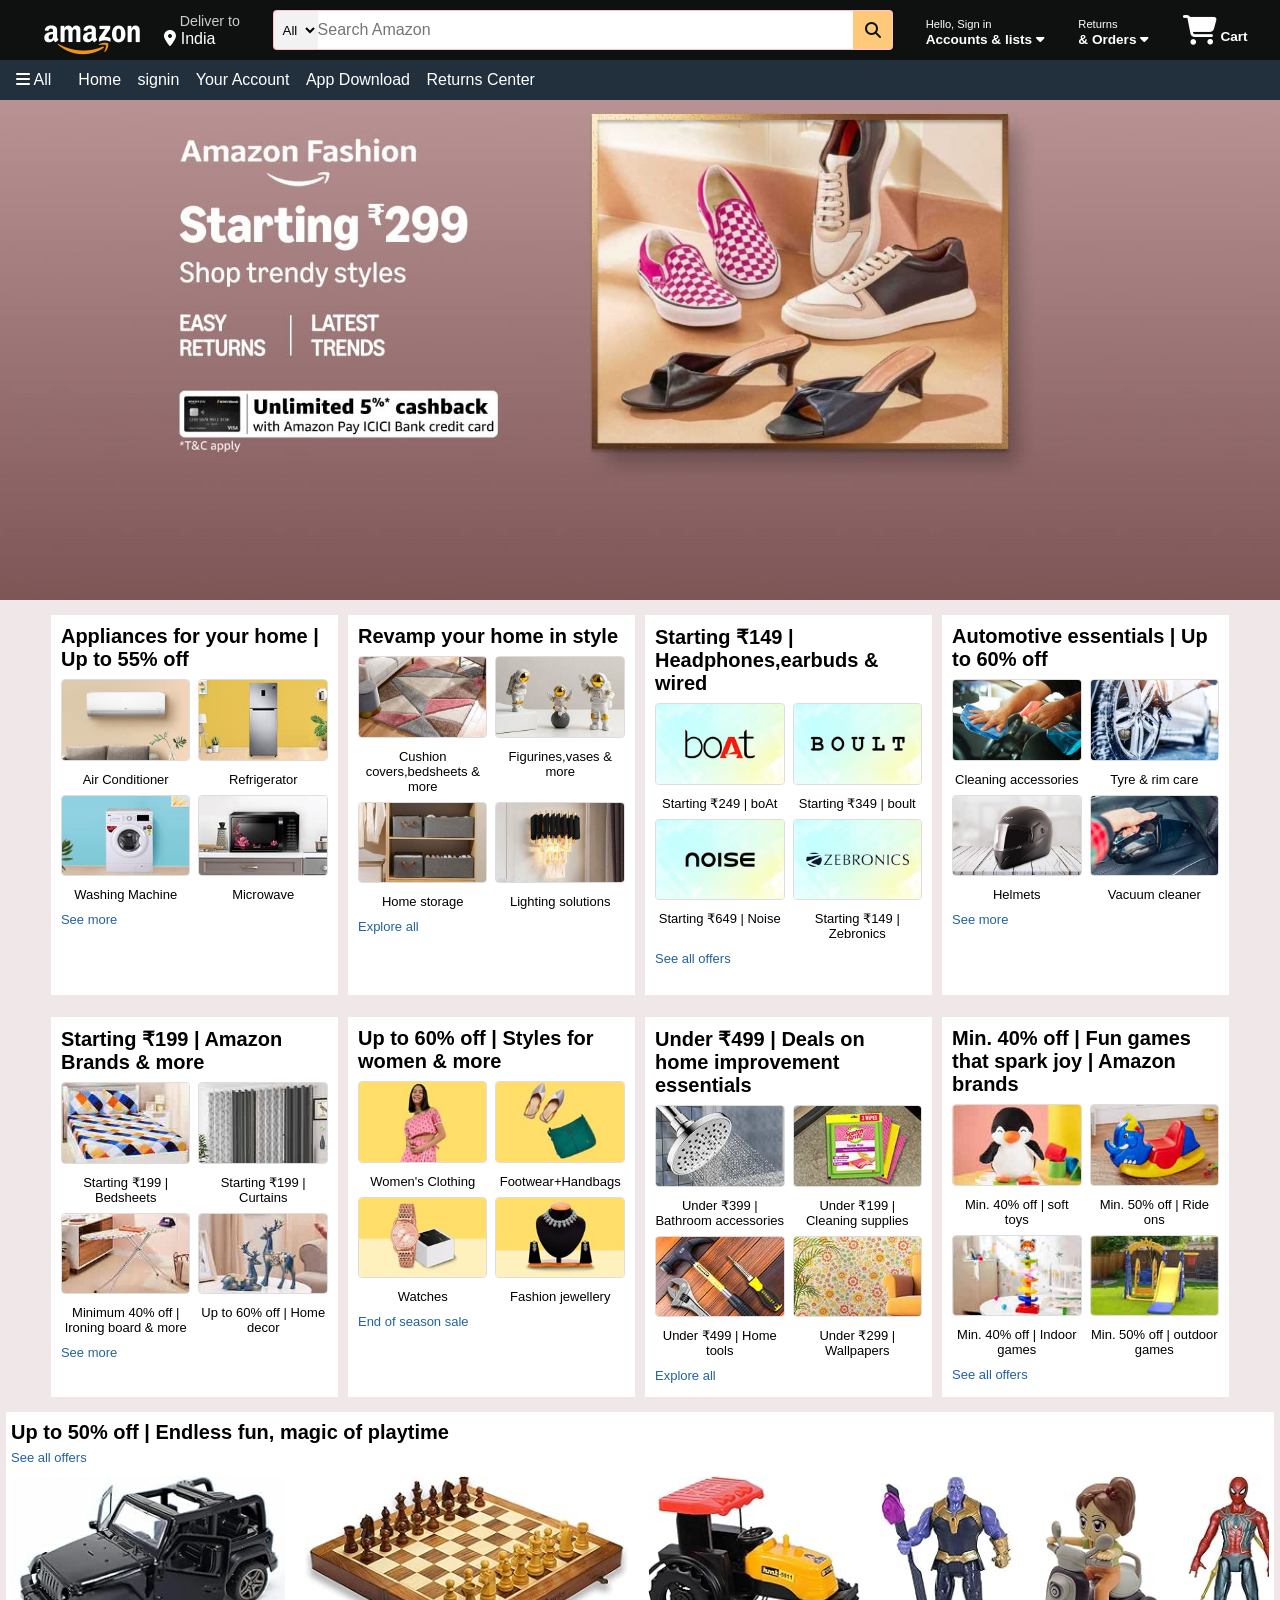
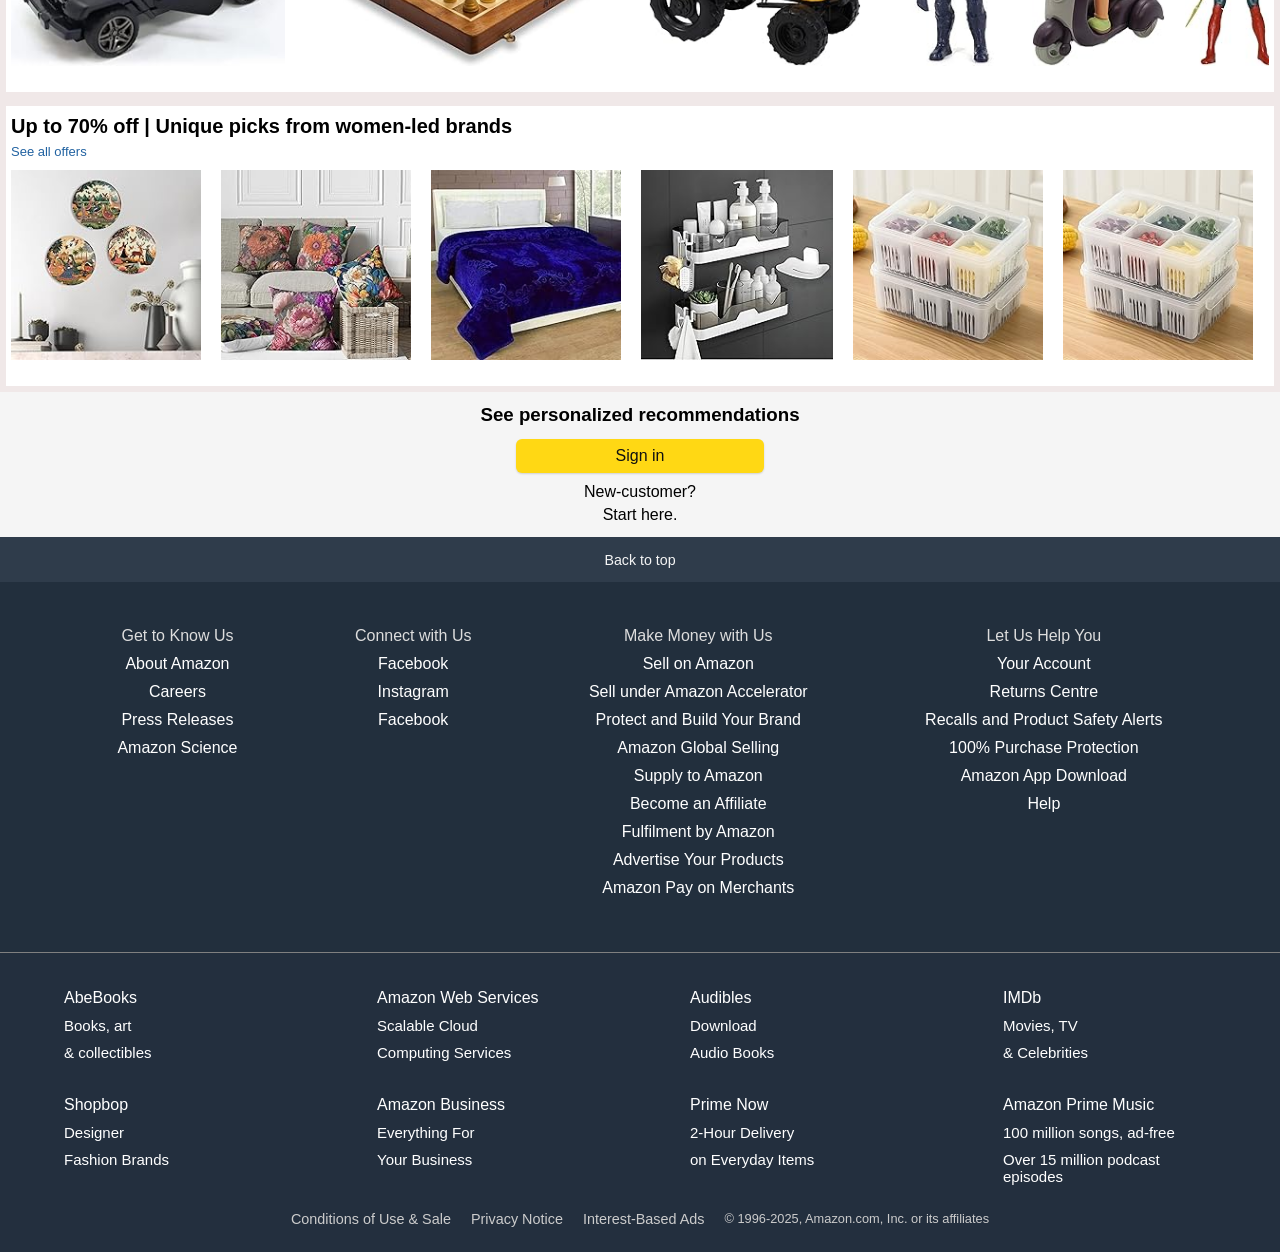
<file: index.html>
<!DOCTYPE html>
<html lang="en">
<head>
    <meta charset="UTF-8">
    <meta name="viewport" content="width=device-width, initial-scale=1.0">
    <title>Online Shopping site in India: Shop Online for Mobiles, Books, Watches, Shoes and More - Amazon.in</title>
    <link rel="icon" type="image/png" href="a logo.png">
    <link rel="stylesheet" href="https://cdnjs.cloudflare.com/ajax/libs/font-awesome/6.7.2/css/all.min.css" integrity="sha512-Evv84Mr4kqVGRNSgIGL/F/aIDqQb7xQ2vcrdIwxfjThSH8CSR7PBEakCr51Ck+w+/U6swU2Im1vVX0SVk9ABhg==" crossorigin="anonymous" referrerpolicy="no-referrer"/>
    <link rel="stylesheet" href="style.css">
</head>
<body>
    <header>
        <div class="navbar">
            <!--logo-bar starts here-->
            <div class="nav-logo border">
                <div class="logo"></div>

            </div>
           <!--logo-bar ends here-->

           <!--nav-address start here-->
            <div class="nav-address border" >
                <p class="add-first">Deliver to</p>
                <div class="add-icon">
                    <i class="fa-solid fa-location-dot"></i>
                    <p class="add-sec">India</p>
                </div>
            </div>
            <!--nav-address ends here-->

            <!--nav-search bar starts here-->
            <div class="nav-search border">
                <select class="search-select">
                    <option>All</option>
                </select>
                <input placeholder="Search Amazon " class="search-input">
                
                <div class="search-icon">
                <i class="fa-solid fa-magnifying-glass"></i>
            </div>
            </div>
            <!--nav-search bar ends here-->

            <!--nav-signin starts here-->
            <div class="nav-signin border">
             <p><span>Hello, Sign in</span></p>
                <p class="nav-second">Accounts & lists <i class="fa-solid fa-caret-down"></i></p>
                
            </div>
        
           <!--nav-signin ends here-->
              <!--nav-returns starts here-->
              
        <div class="nav-returns border">
            <p><span>Returns</span></p>
               <p class="nav-second">& Orders <i class="fa-solid fa-caret-down"></i> </p>
           </div>
       
          <!--nav-returns ends here-->
          <!--nav-cart starts here-->
          <div class="nav-cart border">
            <i class="fa-solid fa-cart-shopping"></i>
              Cart
           </div>
        </div>
<!--nav-cart ends here-->
<!------panel starts here-->
<div class="panel">
    <div class="panel-all ">
            <i class="fa-solid fa-bars"></i>
            All
    </div>
    <div class="panel-options">
   <a href="index.html">Home</a>
       <a href="New_customer.html">signin</a>
         <a href="youraccount.html">Your Account</a>
       <a href="Appdownload.html">App Download</a>
       <a href="returns.html">Returns Center</a>
     

        
    </div>
    <!------panel ends here-->
</div>
    </header>
    <!---Hero Section starts here-->
    <div class="hero-section"></div>
    <!---Hero Section ends here-->

    <!--shop section starts here-->
    <div class="shop-section">
        <div class="box">
          <h2>Appliances for your home | Up to 55% off</h2>
          <div class="grid-images">
            <div><img src="images/air conditioner.jpg"><p>Air Conditioner</p></div>
            <div><img src="images/refrigerators.jpg"><p>Refrigerator</p></div>
            <div><img src="images/washing machine.jpg"><p>Washing Machine</p></div>
            <div><img src="images/microwave.jpg"><p>Microwave</p></div>
          </div>
          <a href="#">See more</a>
        </div>
        <div class="box">
            <h2>Revamp your home in style </h2>
            <div class="grid-images">
              <div><img src="images/Cushion covers,bedsheets & more.jpg"><p>Cushion covers,bedsheets & more</p></div>
              <div><img src="images/Figurines,vases & more.jpg"><p>Figurines,vases & more</p></div>
              <div><img src="images/Home storage.jpg"><p>Home storage</p></div>
              <div><img src="images/Lighting solutions.jpg"><p>Lighting solutions</p></div>
            </div>
            <a href="#">Explore all</a>
          </div>
      
        <div class="box">
          <h2>Starting ₹149 | Headphones,earbuds & wired</h2>
          <div class="grid-images">
            <div><img src="images/boat.jpg"><p>Starting ₹249 | boAt</p></div>
            <div><img src="images/bboult.jpg"><p>Starting ₹349 | boult</p></div>
            <div><img src="images/noise.jpg"><p>Starting ₹649 | Noise</p></div>
            <div><img src="images/zebronics.jpg"><p>Starting ₹149 | Zebronics</p></div>
          </div>
          <a href="#">See all offers</a>
        </div>
      
        <div class="box">
          <h2>Automotive essentials | Up to 60% off</h2>
          <div class="grid-images">
            <div><img src="images/cleaning accessories.jpg"><p>Cleaning accessories</p></div>
            <div><img src="images/tyre & rim care.jpg"><p>Tyre & rim care</p></div>
            <div><img src="images/helmets.jpg"><p>Helmets</p></div>
            <div><img src="images/vaccum cleaner.jpg"><p>Vacuum cleaner</p></div>
          </div>
          <a href="#">See more</a>
        </div>
      </div>

      <div class="shop-section2">
        <div class="box">
          <h2>Starting ₹199 | Amazon Brands & more</h2>
          <div class="grid-images">
            <div><img src="images/Starting_199.jpg"><p>Starting ₹199 | Bedsheets</p></div>
            <div><img src="images/curtains.jpg"><p>Starting ₹199 | Curtains</p></div>
            <div><img src="images/ironing board & more.jpg"><p>Minimum 40% off | Ironing board & more</p></div>
            <div><img src="images/home decore.jpg"><p>Up to 60% off | Home decor</p></div>
          </div>
          <a href="#">See more</a>
        </div>
        <div class="box">
            <h2>Up to 60% off | Styles for women & more</h2>
            <div class="grid-images">
              <div><img src="images/womens clothing.jpg"><p>Women's Clothing</p></div>
              <div><img src="images/footware & handbags.jpg"><p>Footwear+Handbags</p></div>
              <div><img src="images/watches.jpg"><p>Watches</p></div>
              <div><img src="images/fashion jwellery.jpg"><p>Fashion jewellery</p></div>
            </div>
            <a href="#">End of season sale</a>
          </div>
      
        <div class="box">
          <h2>Under ₹499 | Deals on home improvement essentials</h2>
          <div class="grid-images">
            <div><img src="images/bathroom accessories.jpg"><p>Under ₹399 | Bathroom accessories</p></div>
            <div><img src="images/cleaning supplies.jpg"><p>Under ₹199 | Cleaning supplies</p></div>
            <div><img src="images/home tools.jpg"><p>Under ₹499 | Home tools</p></div>
            <div><img src="images/wallpapers.jpg"><p>Under ₹299 | Wallpapers</p></div>
          </div>
          <a href="#">Explore all</a>
        </div>
      
        <div class="box">
          <h2>Min. 40% off | Fun games that spark joy | Amazon brands</h2>
          <div class="grid-images">
            <div><img src="images/soft toys.jpg"><p>Min. 40% off | soft toys</p></div>
            <div><img src="images/ride ons.jpg"><p>Min. 50% off | Ride ons</p></div>
            <div><img src="images/indoor games.jpg"><p>Min. 40% off | Indoor games</p></div>
            <div><img src="images/outdoor games.jpg"><p>Min. 50% off | outdoor games</p></div>
          </div>
          <a href="#">See all offers</a>
        </div>
      </div>
 <!--shop section ends here-->
  <!--image-row starts here-->
      <div class="image-row">
      <div class="box3">
        <h2>Up to 50% off | Endless fun, magic of playtime</h2>
        <a href="#">See all offers</a>
        <div class="image-container">
          <div><img src="images/thar.jpg"></div>
          <div><img src="images/chess.jpg"></div>
          <div><img src="images/tractor.jpg"></div>
          <div><img src="images/thor.jpg"></div>
          <div><img src="images/girl.jpg"></div>
          <div><img src="images/spiderman.jpg"></div>
          <div><img src="images/car.jpg"></div>
          <div><img src="images/lacing card.jpg"></div>
          <div><img src="images/wagon.jpg"></div>
          <div><img src="images/jeep.jpg"></div>
          <div><img src="images/car2.jpg"></div>
        </div>
      </div>
    </div>

    <div class="image-row1">
      <div class="box3">
        <h2>Up to 70% off | Unique picks from women-led brands</h2>
        <a href="#">See all offers</a>
        <div class="image-container">
          <div><img src="images/img1.jpg"></div>
          <div><img src="images/img2.jpg"></div>
          <div><img src="images/img3.jpg"></div>
          <div><img src="images/img4.jpg"></div>
          <div><img src="images/img5.jpg"></div>
          <div><img src="images/img5.jpg"></div>
          <div><img src="images/img6.jpg"></div>
          <div><img src="images/img7.jpg"></div>
          <div><img src="images/img8.jpg"></div>
          <div><img src="images/img9.jpg"></div>
          <div><img src="images/img10.jpg"></div>
          <div><img src="images/img11.jpg"></div>
          <div><img src="images/img12.jpg"></div>
          <div><img src="images/img13.jpg"></div>
          <div><img src="images/img14.jpg"></div>
          <div><img src="images/img15.jpg"></div>
          <div><img src="images/img16.jpg"></div>
          <div><img src="images/img17.jpg"></div>
          <div><img src="images/img18.jpg"></div>
        </div>
      </div>
    </div>
      <!--image-row ends here-->

      <!---amazon-container starts here-->
      <div class="amazon-container">
        <h3 class="headline">See personalized recommendations</h3>
        <a class="signin">Sign in</a>
        <P class="new_customer"> New-customer?</P> 
         <div class="start_here">Start here.</div>
      </div>
      <!----amazon-container ends here-->
      <!----Panel before footer starts here-->
      <div class="panel1"> Back to top</div>
            <!----Panel before footer ends here-->

            <!-----Footer starts here-->
<div class="footer">
<ul>
  <p>Get to Know Us</p>
  <a>About Amazon</a>
  <a>Careers</a>
  <a>Press Releases</a>
  <a>Amazon Science</a>
</ul>

<ul>
  <p>Connect with Us</p>
  <a>Facebook</a>
    <a>Instagram</a>
   <a>Facebook</a>
</ul>

<ul>
  <p>Make Money with Us</p>
  <a>Sell on Amazon</a>
    <a>Sell under Amazon Accelerator</a>
   <a>Protect and Build Your Brand</a>
   <a>Amazon Global Selling</a>
   <a>Supply to Amazon</a>
   <a>Become an Affiliate</a>
   <a>Fulfilment by Amazon</a>
   <a>Advertise Your Products</a>
   <a>Amazon Pay on Merchants</a>
</ul>

<ul>
  <p>Let Us Help You</p>
  <a>Your Account</a>
    <a>Returns Centre</a>
   <a>Recalls and Product Safety Alerts</a>
   <a>100% Purchase Protection</a>
   <a>Amazon App Download</a>
   <a>Help</a>
</ul>
</div>

<div class="footer-panel2">
  <div class="panel-row">
    <ul>
      <p><a href="#">AbeBooks</a></p>
      <div class="sec">
       <a href="#"> Books, art</a>
         <a href="#">& collectibles</a>
       </div>
     </ul>
     <ul>
       <p><a href="#">Amazon Web Services</a></p>
       <div class="sec">
       <a href="#">Scalable Cloud</a>
       <a href="#">Computing Services</a>
     </div>
     </ul>
     <ul>
       <p><a href="#">Audibles</a></p>
       <div class="sec">
       <a href="#">Download</a>
       <a href="#">  Audio Books</a>
     </div>
     </ul>
     <ul>
       <p><a href="#">IMDb</a></p>
       <div class="sec">
       <a href="#">Movies, TV</a>
       <a href="#">& Celebrities</a>
     </div>
     </ul>
   </div>

   <div class="panel-row">
    <ul>
      <p><a href="#">Shopbop</a></p>
      <div class="sec">
       <a href="#"> Designer</a>
         <a href="#">Fashion Brands</a>
       </div>
     </ul>
     <ul>
       <p><a href="#">Amazon Business</a></p>
       <div class="sec">
       <a href="#">Everything For</a>
       <a href="#">Your Business</a>
     </div>
     </ul>
     <ul>
       <p><a href="#">Prime Now</a></p>
       <div class="sec">
       <a href="#">2-Hour Delivery</a>
       <a href="#">  on Everyday Items</a>
     </div>
     </ul>
     <ul>
       <p><a href="#">Amazon Prime Music</a></p>
       <div class="sec">
       <a href="#">100 million songs, ad-free</a>
       <a href="#">Over 15 million podcast episodes</a>
     </div>
     </ul>
   </div>
   <div class="bottom-panel">
    <a href="#">Conditions of Use & Sale</a>
    <a href="#">Privacy Notice</a>
    <a href="#">Interest-Based Ads</a>
    <p class="copyright">© 1996-2025, Amazon.com, Inc. or its affiliates</p>
   </div>
  
  </div>


              <!-----Footer ends here-->


</body>
</html>
</file>
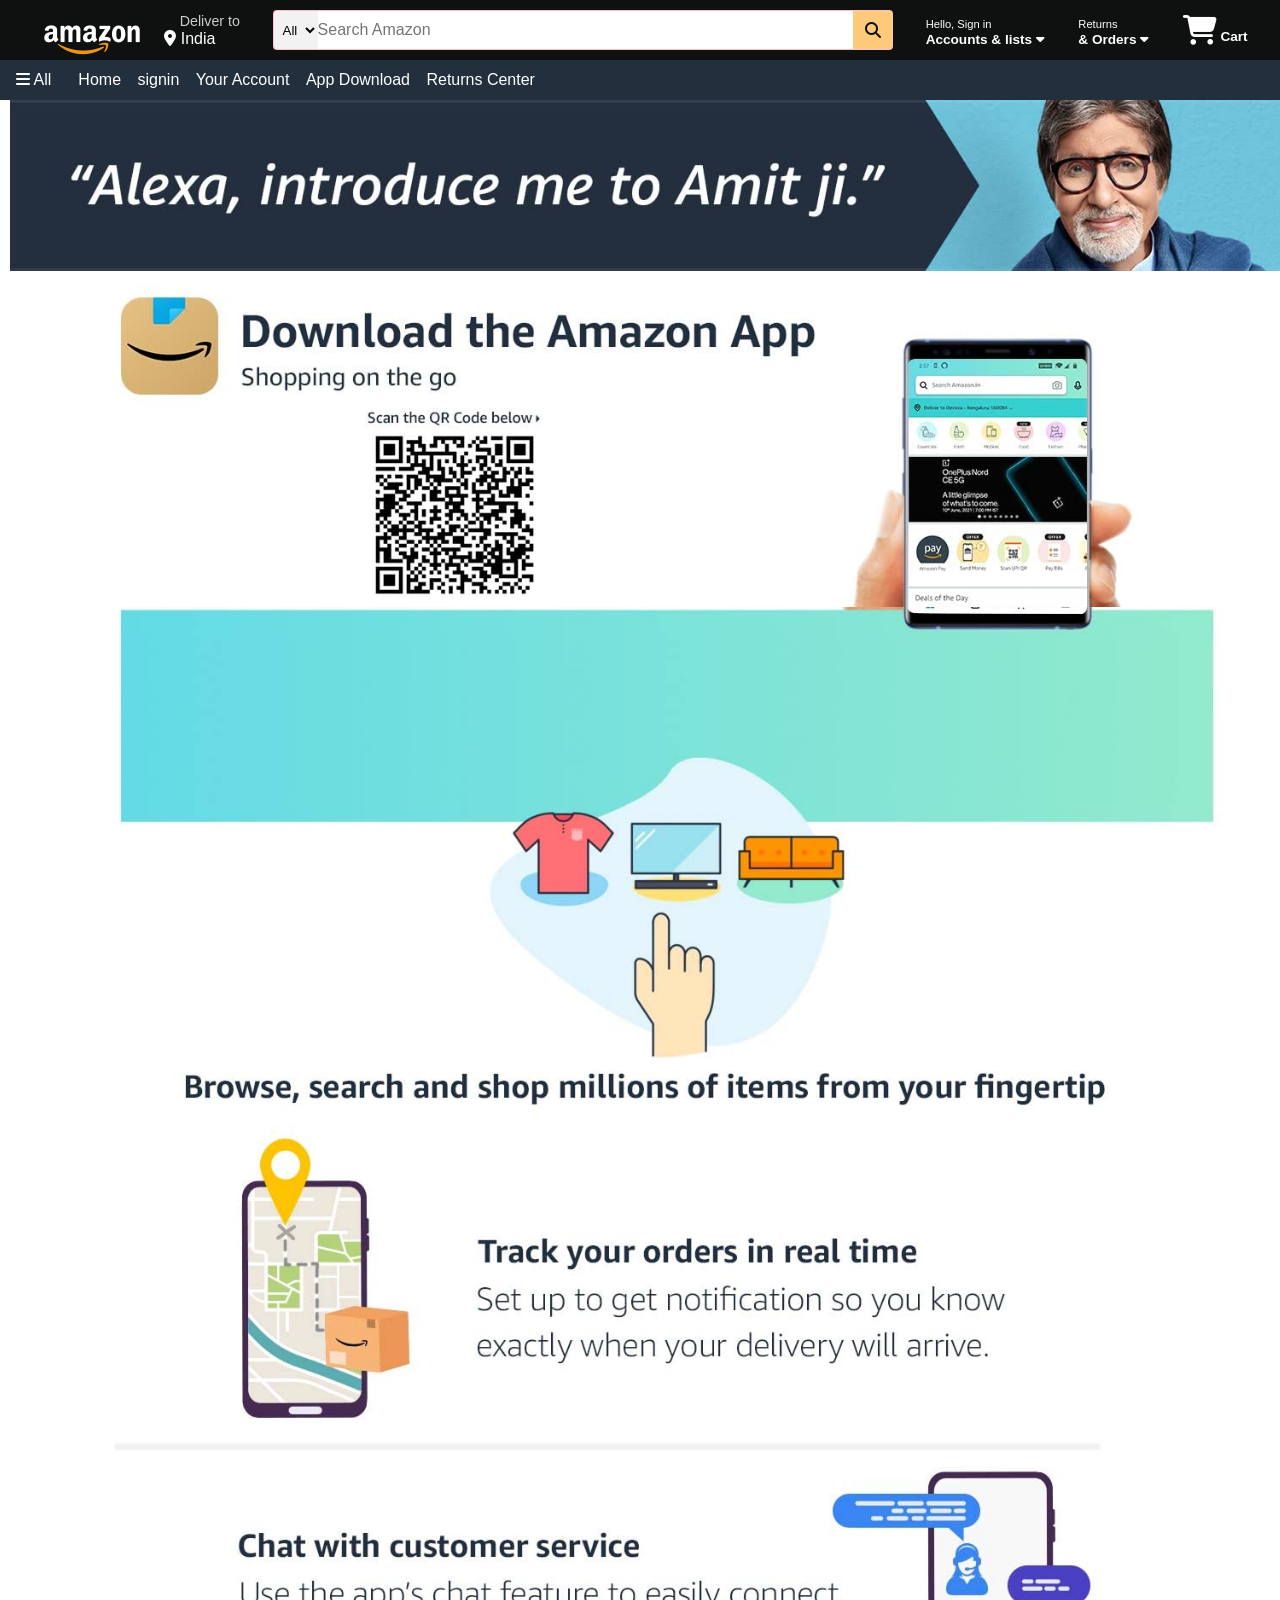
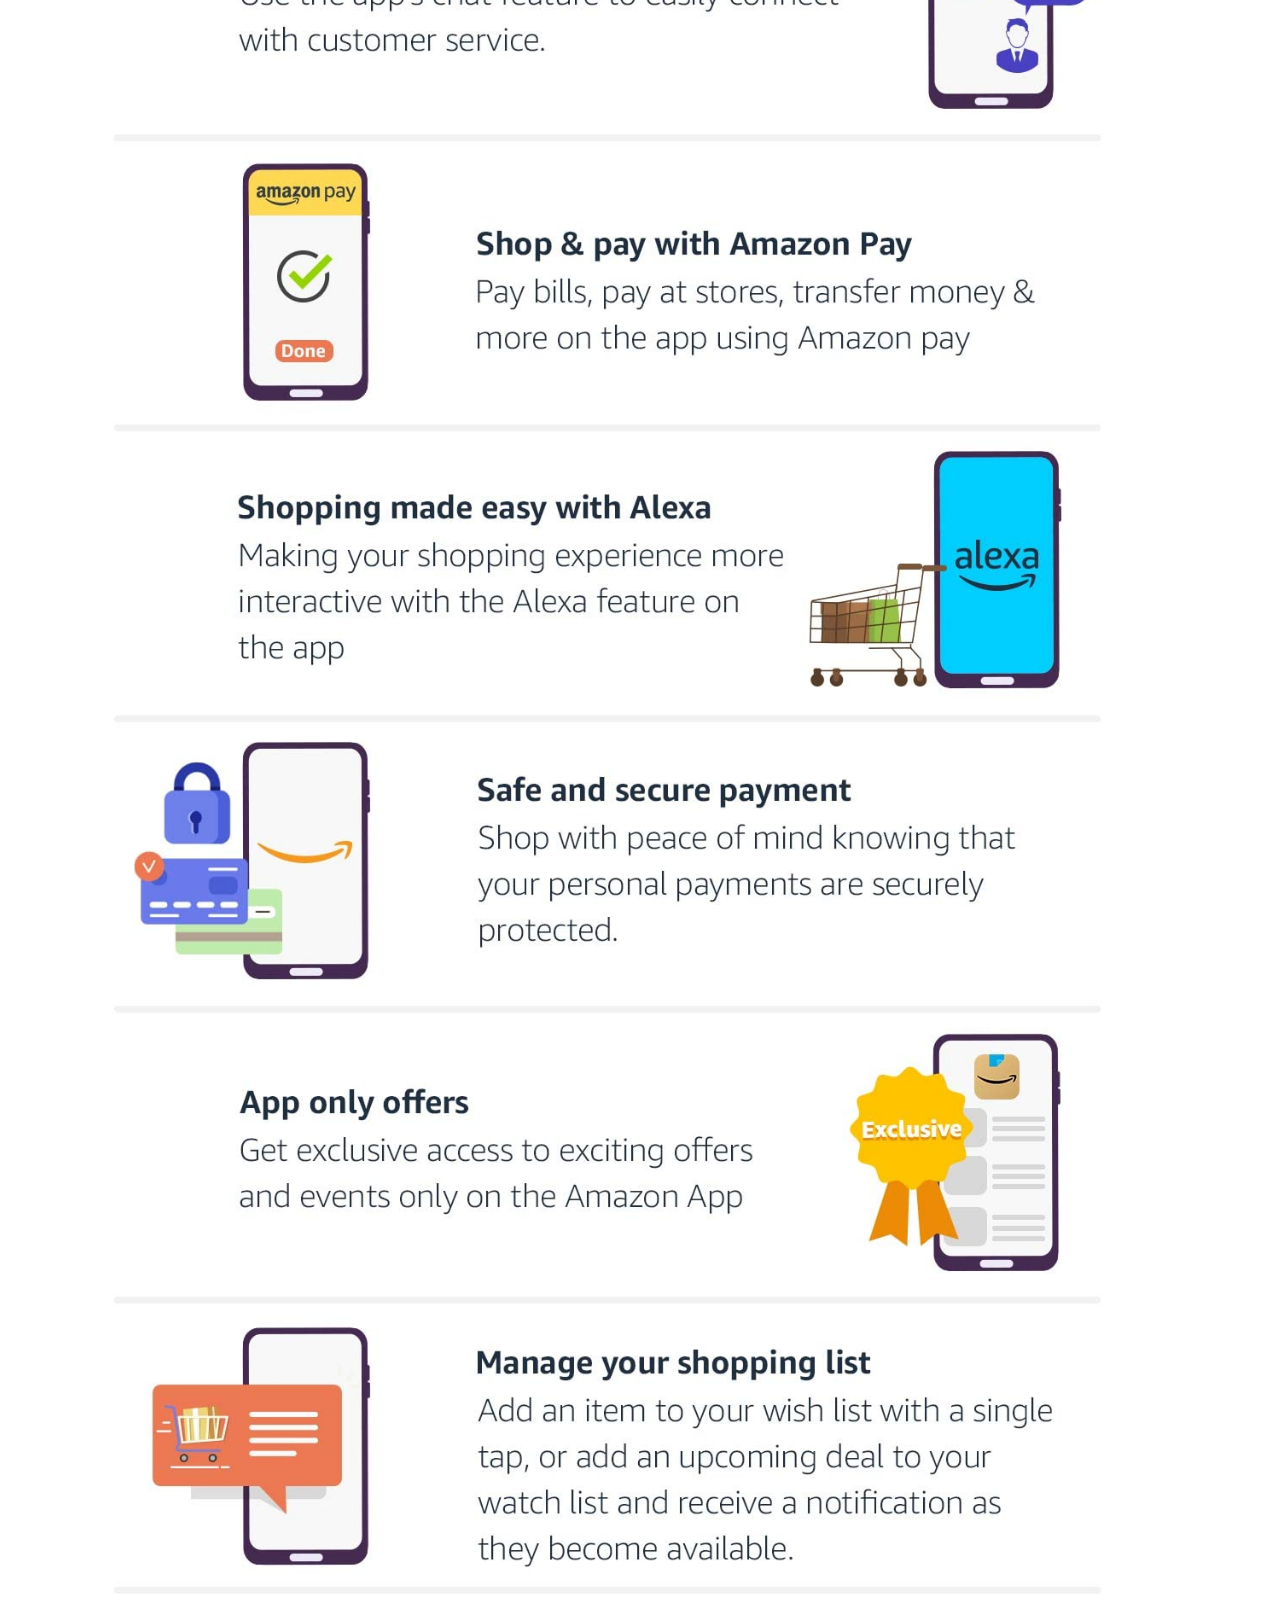
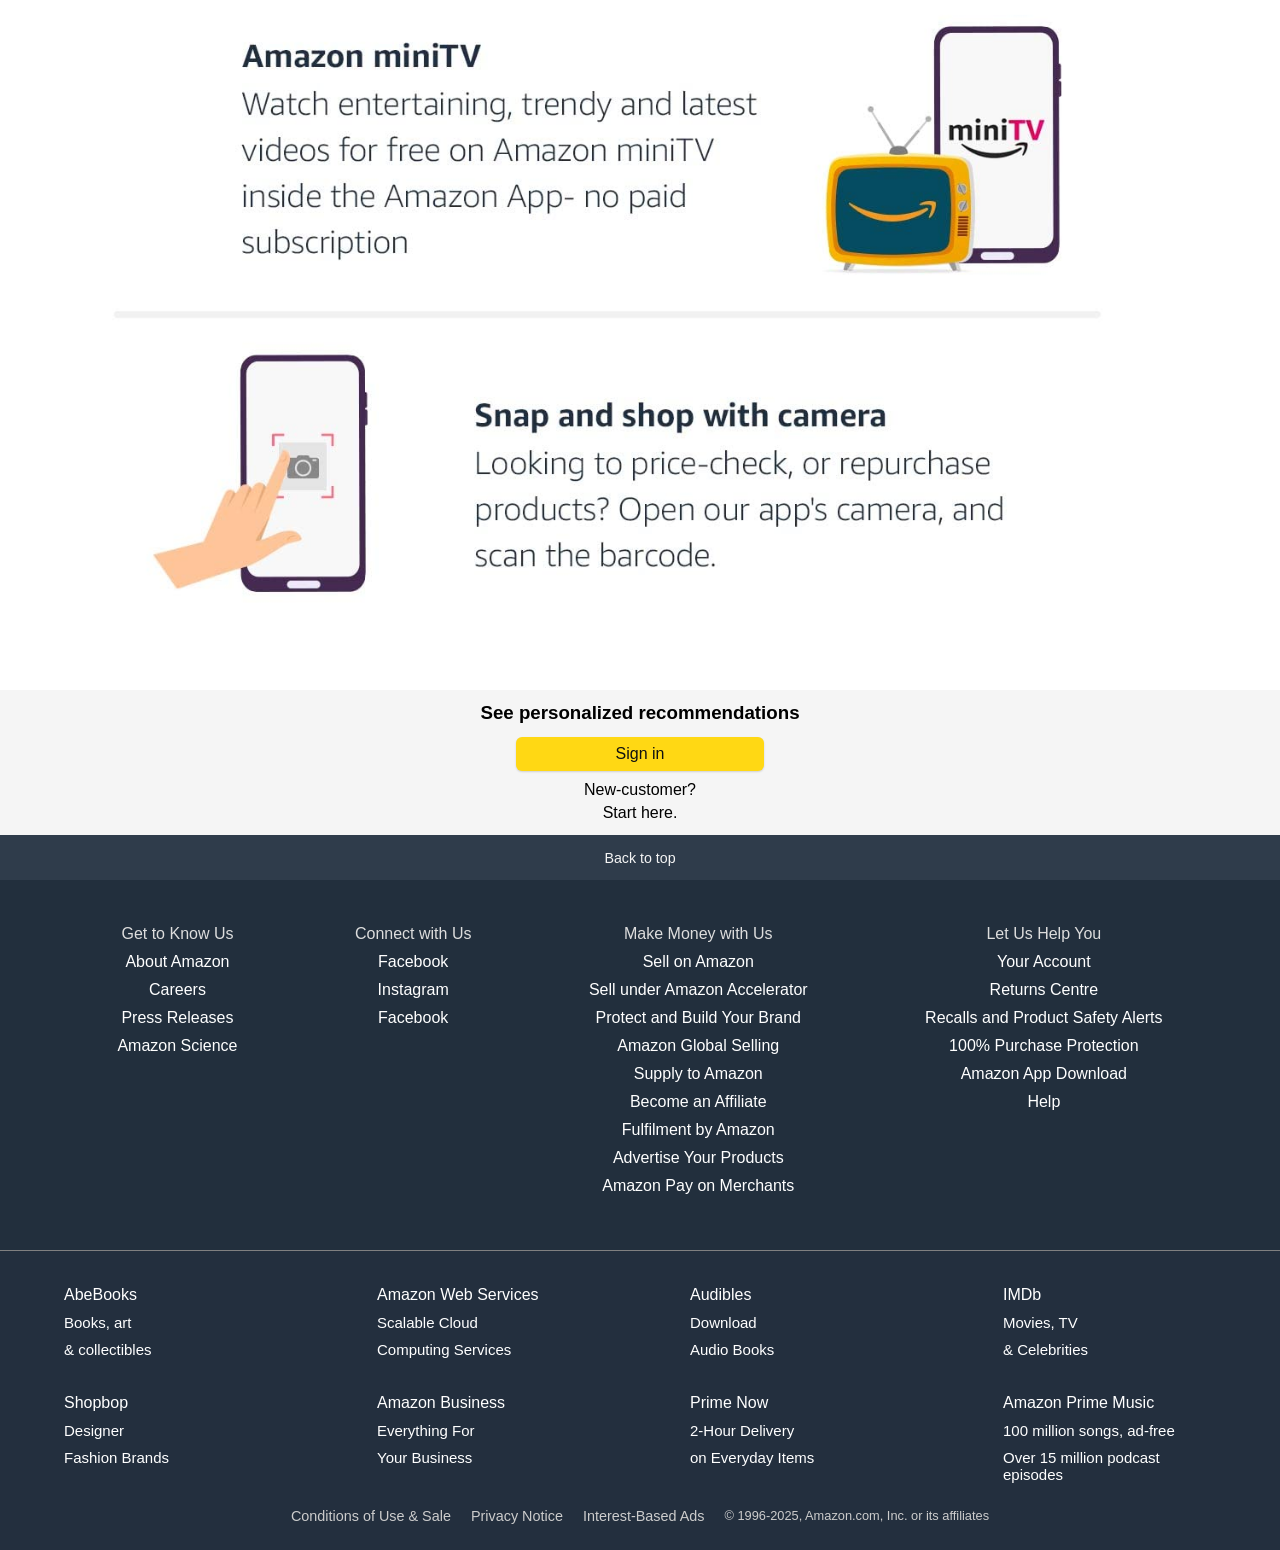
<file: Appdownload.html>
<!DOCTYPE html>
<html lang="en">
<head>
    <meta charset="UTF-8">
    <meta name="viewport" content="width=device-width, initial-scale=1.0">
    <title>Amazon App Download</title>
    <link rel="stylesheet" href="https://cdnjs.cloudflare.com/ajax/libs/font-awesome/6.7.2/css/all.min.css" integrity="sha512-Evv84Mr4kqVGRNSgIGL/F/aIDqQb7xQ2vcrdIwxfjThSH8CSR7PBEakCr51Ck+w+/U6swU2Im1vVX0SVk9ABhg==" crossorigin="anonymous" referrerpolicy="no-referrer"/>
    <link rel="stylesheet" href="style.css">

</head>
<body>
    <header>
        <div class="navbar">
            <!--logo-bar starts here-->
            <div class="nav-logo border">
                <div class="logo"></div>

            </div>
           <!--logo-bar ends here-->

           <!--nav-address start here-->
            <div class="nav-address border" >
                <p class="add-first">Deliver to</p>
                <div class="add-icon">
                    <i class="fa-solid fa-location-dot"></i>
                    <p class="add-sec">India</p>
                </div>
            </div>
            <!--nav-address ends here-->

            <!--nav-search bar starts here-->
            <div class="nav-search border">
                <select class="search-select">
                    <option>All</option>
                </select>
                <input placeholder="Search Amazon " class="search-input">
                
                <div class="search-icon">
                <i class="fa-solid fa-magnifying-glass"></i>
            </div>
            </div>
            <!--nav-search bar ends here-->

            <!--nav-signin starts here-->
            <div class="nav-signin border">
             <p><span>Hello, Sign in</span></p>
                <p class="nav-second">Accounts & lists <i class="fa-solid fa-caret-down"></i></p>
                
            </div>
        
           <!--nav-signin ends here-->
              <!--nav-returns starts here-->
        <div class="nav-returns border">
            <p><span>Returns</span></p>
               <p class="nav-second">& Orders <i class="fa-solid fa-caret-down"></i> </p>
           </div>
       
          <!--nav-returns ends here-->
          <!--nav-cart starts here-->
          <div class="nav-cart border">
            <i class="fa-solid fa-cart-shopping"></i>
              Cart
           </div>
        </div>
<!--nav-cart ends here-->
<!------panel starts here-->
<div class="panel">
    <div class="panel-all ">
            <i class="fa-solid fa-bars"></i>
            All
    </div>
    <div class="panel-options">
      <a href="index.html">Home</a>
      <a href="New_customer.html">signin</a>
      <a href="youraccount.html">Your Account</a>
      <a href="Appdownload.html">App Download</a>
      <a href="returns.html">Returns Center</a>
      

    </div>
    <!------panel ends here-->
</div>
    <div class="app-container">
    <div class="app-hero">
        <img src="images/amit ji.jpg" alt="img1">
         <img src="images/app_download.jpg" alt="">
        <img src="images/app2.jpg" alt="">
    </div> 
    </div>

    <div class="amazon-container">
        <h3 class="headline">See personalized recommendations</h3>
        <a class="signin">Sign in</a>
        <P class="new_customer"> New-customer?</P> 
         <div class="start_here">Start here.</a></div>
      </div>
      <!----amazon-container ends here-->
      <!----Panel before footer starts here-->
      <div class="panel1"> Back to top</div>
            <!----Panel before footer ends here-->

                <!-----Footer starts here-->
<div class="footer">
    <ul>
      <p>Get to Know Us</p>
      <a >About Amazon</a>
      <a>Careers</a>
      <a>Press Releases</a>
      <a>Amazon Science</a>
    </ul>
    
    <ul>
      <p>Connect with Us</p>
      <a>Facebook</a>
        <a>Instagram</a>
       <a>Facebook</a>
    </ul>
    
    <ul>
      <p>Make Money with Us</p>
      <a>Sell on Amazon</a>
        <a>Sell under Amazon Accelerator</a>
       <a>Protect and Build Your Brand</a>
       <a>Amazon Global Selling</a>
       <a>Supply to Amazon</a>
       <a>Become an Affiliate</a>
       <a>Fulfilment by Amazon</a>
       <a>Advertise Your Products</a>
       <a>Amazon Pay on Merchants</a>
    </ul>
    
    <ul>
      <p>Let Us Help You</p>
      <a>Your Account</a>
        <a>Returns Centre</a>
       <a>Recalls and Product Safety Alerts</a>
       <a>100% Purchase Protection</a>
       <a>Amazon App Download</a>
       <a>Help</a>
    </ul>
    </div>
    
    
    <div class="footer-panel2">
      <div class="panel-row">
        <ul>
          <p><a href="#">AbeBooks</a></p>
          <div class="sec">
           <a href="#"> Books, art</a>
             <a href="#">& collectibles</a>
           </div>
         </ul>
         <ul>
           <p><a href="#">Amazon Web Services</a></p>
           <div class="sec">
           <a href="#">Scalable Cloud</a>
           <a href="#">Computing Services</a>
         </div>
         </ul>
         <ul>
           <p><a href="#">Audibles</a></p>
           <div class="sec">
           <a href="#">Download</a>
           <a href="#">  Audio Books</a>
         </div>
         </ul>
         <ul>
           <p><a href="#">IMDb</a></p>
           <div class="sec">
           <a href="#">Movies, TV</a>
           <a href="#">& Celebrities</a>
         </div>
         </ul>
       </div>
    
       <div class="panel-row">
        <ul>
          <p><a href="#">Shopbop</a></p>
          <div class="sec">
           <a href="#"> Designer</a>
             <a href="#">Fashion Brands</a>
           </div>
         </ul>
         <ul>
           <p><a href="#">Amazon Business</a></p>
           <div class="sec">
           <a href="#">Everything For</a>
           <a href="#">Your Business</a>
         </div>
         </ul>
         <ul>
           <p><a href="#">Prime Now</a></p>
           <div class="sec">
           <a href="#">2-Hour Delivery</a>
           <a href="#">  on Everyday Items</a>
         </div>
         </ul>
         <ul>
           <p><a href="#">Amazon Prime Music</a></p>
           <div class="sec">
           <a href="#">100 million songs, ad-free</a>
           <a href="#">Over 15 million podcast episodes</a>
         </div>
         </ul>
       </div>
       <div class="bottom-panel">
        <a href="#">Conditions of Use & Sale</a>
        <a href="#">Privacy Notice</a>
        <a href="#">Interest-Based Ads</a>
        <p class="copyright">© 1996-2025, Amazon.com, Inc. or its affiliates</p>
       </div>
      
      </div>
</body>
</html>
</file>
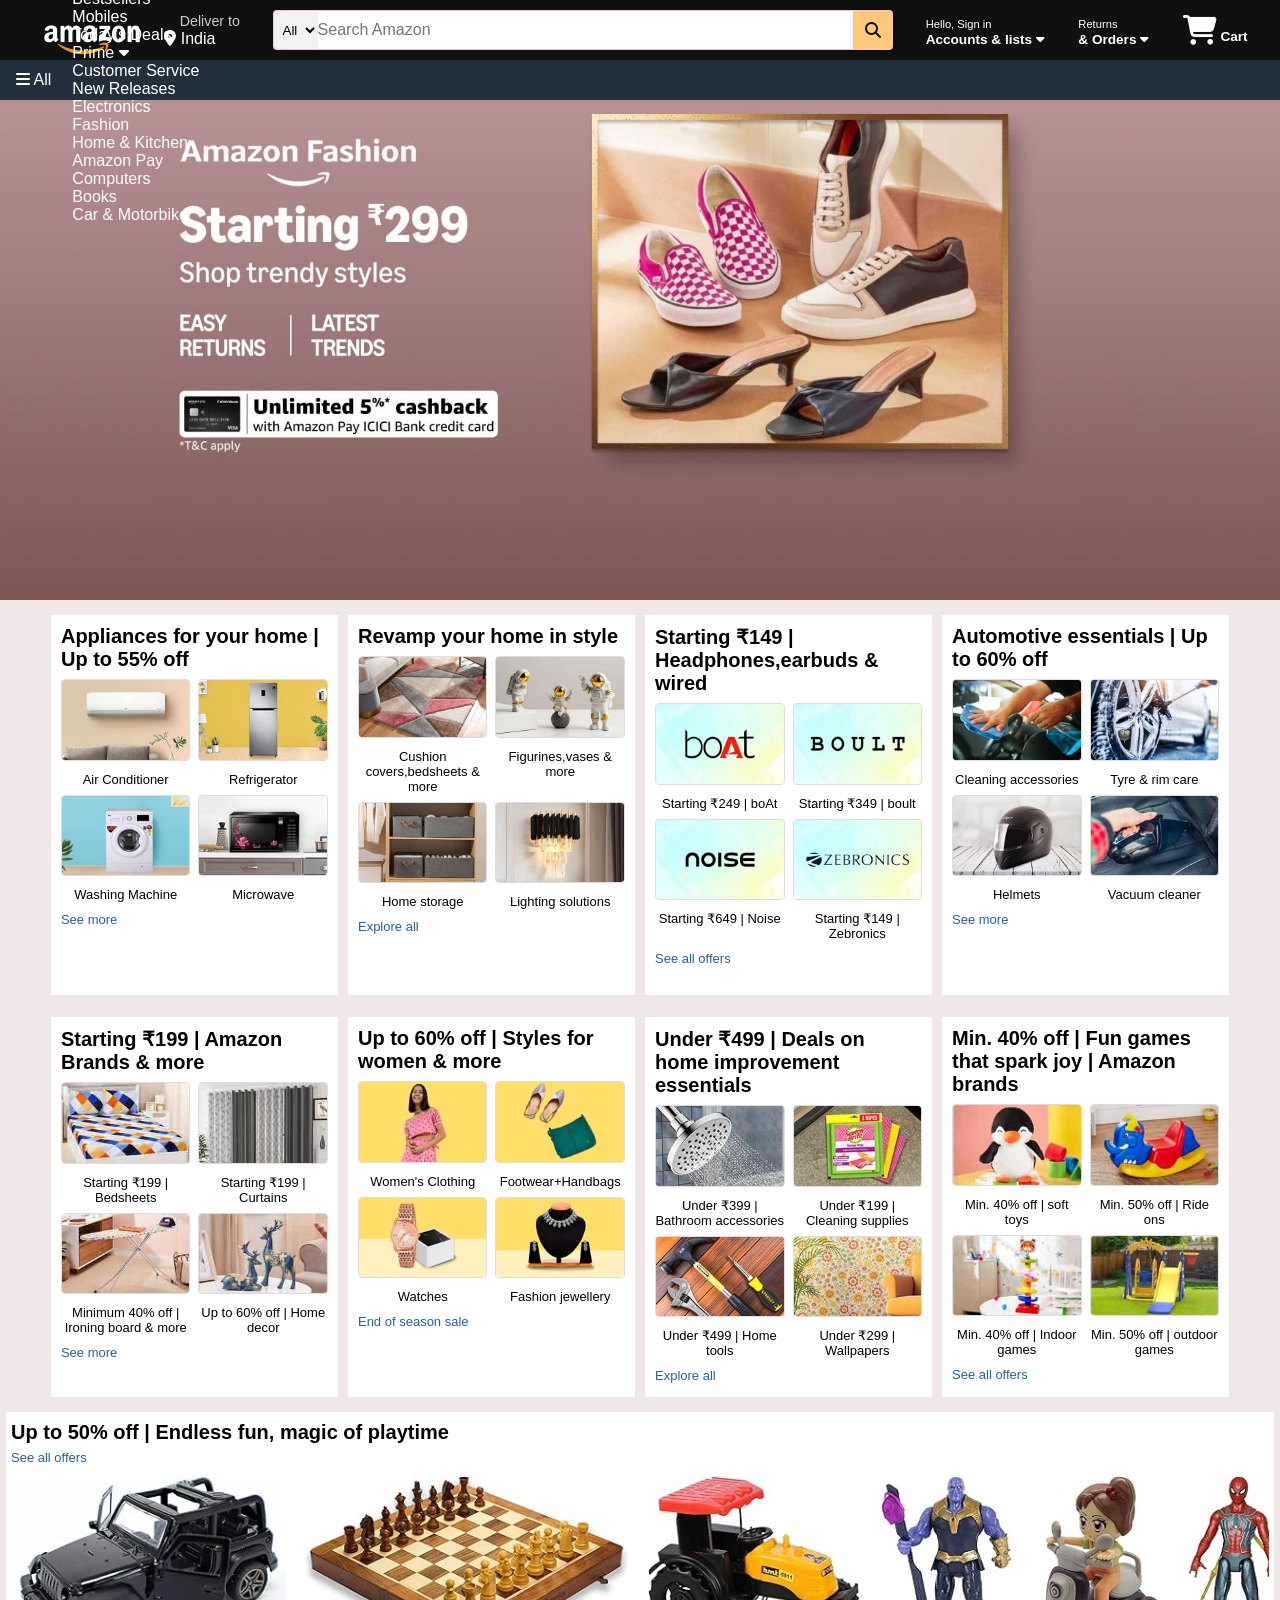
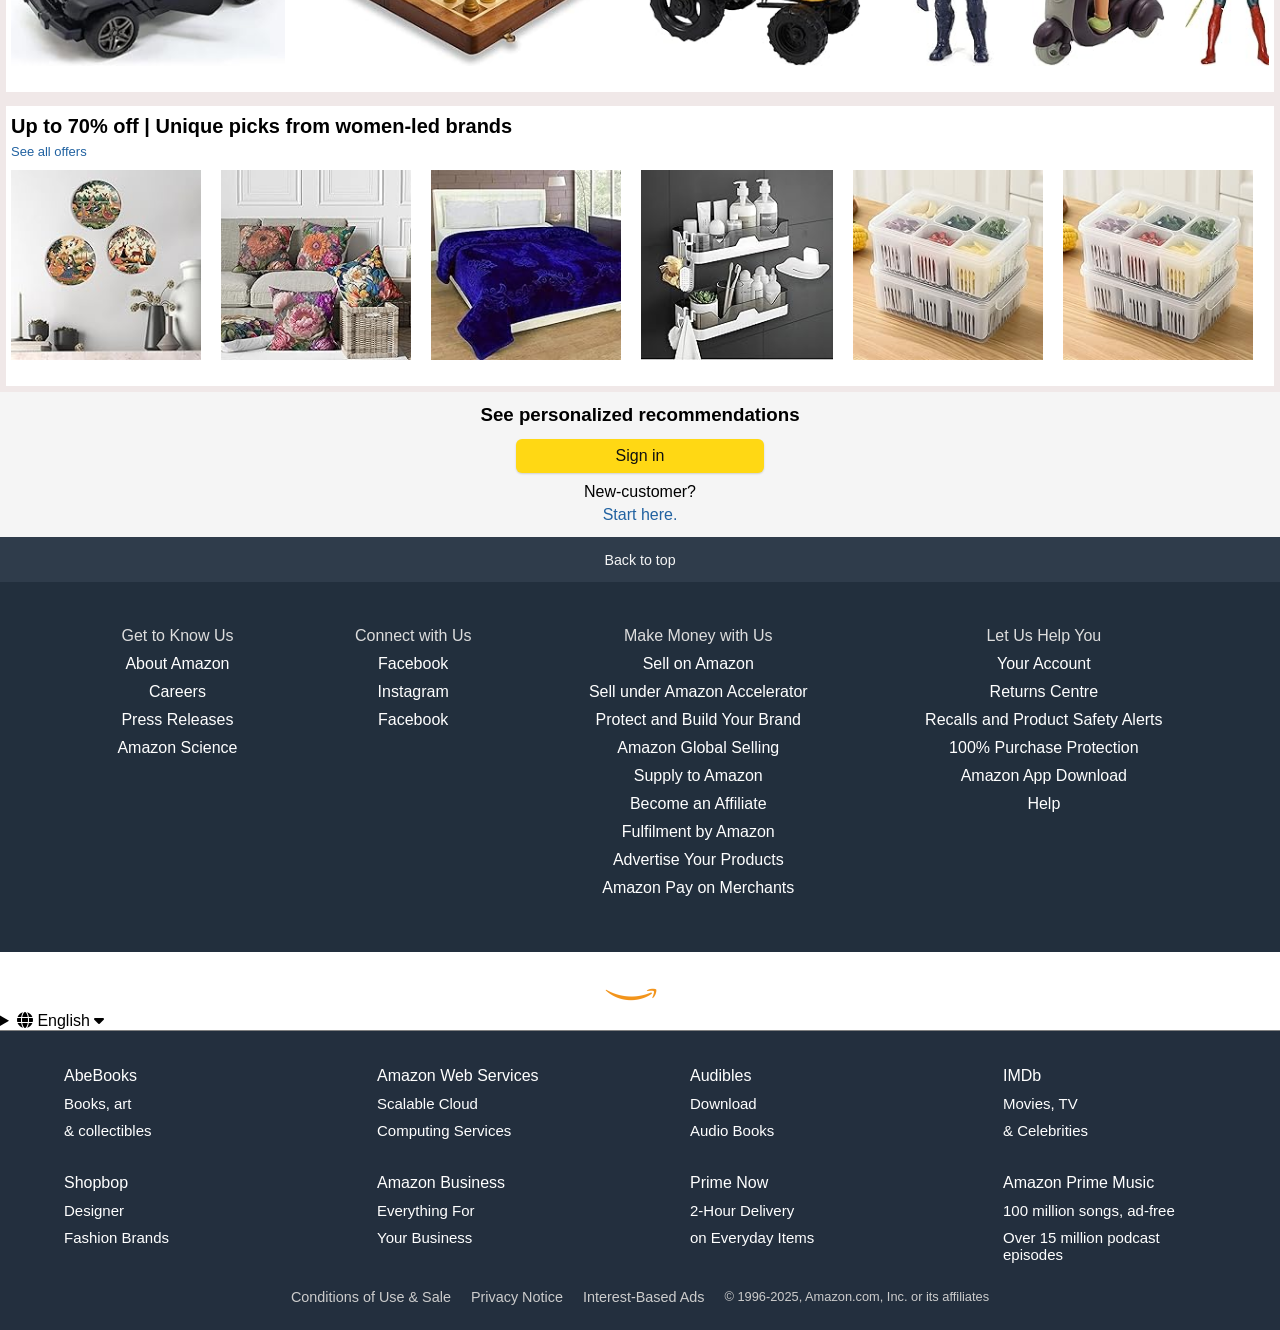
<file: footer_panel_Logo.html>
<!DOCTYPE html>
<html lang="en">
<head>
    <meta charset="UTF-8">
    <meta name="viewport" content="width=device-width, initial-scale=1.0">
    <title>Online Shopping site in India: Shop Online for Mobiles, Books, Watches, Shoes and More - Amazon.in</title>
    <link rel="icon" type="image/png" href="a logo.png">
    <link rel="stylesheet" href="https://cdnjs.cloudflare.com/ajax/libs/font-awesome/6.7.2/css/all.min.css" integrity="sha512-Evv84Mr4kqVGRNSgIGL/F/aIDqQb7xQ2vcrdIwxfjThSH8CSR7PBEakCr51Ck+w+/U6swU2Im1vVX0SVk9ABhg==" crossorigin="anonymous" referrerpolicy="no-referrer"/>
    <link rel="stylesheet" href="style.css">
</head>
<body>
    <header>
        <div class="navbar">
            <!--logo-bar starts here-->
            <div class="nav-logo border">
                <div class="logo"></div>

            </div>
           <!--logo-bar ends here-->

           <!--nav-address start here-->
            <div class="nav-address border" >
                <p class="add-first">Deliver to</p>
                <div class="add-icon">
                    <i class="fa-solid fa-location-dot"></i>
                    <p class="add-sec">India</p>
                </div>
            </div>
            <!--nav-address ends here-->

            <!--nav-search bar starts here-->
            <div class="nav-search border">
                <select class="search-select">
                    <option>All</option>
                </select>
                <input placeholder="Search Amazon " class="search-input">
                
                <div class="search-icon">
                <i class="fa-solid fa-magnifying-glass"></i>
            </div>
            </div>
            <!--nav-search bar ends here-->

            <!--nav-signin starts here-->
            <div class="nav-signin border">
             <p><span>Hello, Sign in</span></p>
                <p class="nav-second">Accounts & lists <i class="fa-solid fa-caret-down"></i></p>
                
            </div>
        
           <!--nav-signin ends here-->
              <!--nav-returns starts here-->
              
        <div class="nav-returns border">
            <p><span>Returns</span></p>
               <p class="nav-second">& Orders <i class="fa-solid fa-caret-down"></i> </p>
           </div>
       
          <!--nav-returns ends here-->
          <!--nav-cart starts here-->
          <div class="nav-cart border">
            <i class="fa-solid fa-cart-shopping"></i>
              Cart
           </div>
        </div>
<!--nav-cart ends here-->
<!------panel starts here-->
<div class="panel">
    <div class="panel-all ">
            <i class="fa-solid fa-bars"></i>
            All
    </div>
    <div class="panel-options">
       <P>Fresh <i class="fa-solid fa-caret-down"></i></P> 
       <P> MX Player</P>
        <P> Sell</P>
        <P> Bestsellers</P>
        <P> Mobiles</P>
        <P> Today's Deals</P>
        <P>Prime <i class="fa-solid fa-caret-down"></i></P>
        <P>Customer Service</P>          
        <P>New Releases</P>
        <P> Electronics</P>
        <P> Fashion</P>
        <P> Home & Kitchen</P>
        <P>Amazon Pay</P>
        <P>Computers</P>
        <P>Books</P>
        <P> Car & Motorbike</P>
    </div>
    <!------panel ends here-->
</div>
    </header>
    <!---Hero Section starts here-->
    <div class="hero-section"></div>
    <!---Hero Section ends here-->

    <!--shop section starts here-->
    <div class="shop-section">
        <div class="box">
          <h2>Appliances for your home | Up to 55% off</h2>
          <div class="grid-images">
            <div><img src="images/air conditioner.jpg"><p>Air Conditioner</p></div>
            <div><img src="images/refrigerators.jpg"><p>Refrigerator</p></div>
            <div><img src="images/washing machine.jpg"><p>Washing Machine</p></div>
            <div><img src="images/microwave.jpg"><p>Microwave</p></div>
          </div>
          <a href="#">See more</a>
        </div>
        <div class="box">
            <h2>Revamp your home in style </h2>
            <div class="grid-images">
              <div><img src="images/Cushion covers,bedsheets & more.jpg"><p>Cushion covers,bedsheets & more</p></div>
              <div><img src="images/Figurines,vases & more.jpg"><p>Figurines,vases & more</p></div>
              <div><img src="images/Home storage.jpg"><p>Home storage</p></div>
              <div><img src="images/Lighting solutions.jpg"><p>Lighting solutions</p></div>
            </div>
            <a href="#">Explore all</a>
          </div>
      
        <div class="box">
          <h2>Starting ₹149 | Headphones,earbuds & wired</h2>
          <div class="grid-images">
            <div><img src="images/boat.jpg"><p>Starting ₹249 | boAt</p></div>
            <div><img src="images/bboult.jpg"><p>Starting ₹349 | boult</p></div>
            <div><img src="images/noise.jpg"><p>Starting ₹649 | Noise</p></div>
            <div><img src="images/zebronics.jpg"><p>Starting ₹149 | Zebronics</p></div>
          </div>
          <a href="#">See all offers</a>
        </div>
      
        <div class="box">
          <h2>Automotive essentials | Up to 60% off</h2>
          <div class="grid-images">
            <div><img src="images/cleaning accessories.jpg"><p>Cleaning accessories</p></div>
            <div><img src="images/tyre & rim care.jpg"><p>Tyre & rim care</p></div>
            <div><img src="images/helmets.jpg"><p>Helmets</p></div>
            <div><img src="images/vaccum cleaner.jpg"><p>Vacuum cleaner</p></div>
          </div>
          <a href="#">See more</a>
        </div>
      </div>

      <div class="shop-section2">
        <div class="box">
          <h2>Starting ₹199 | Amazon Brands & more</h2>
          <div class="grid-images">
            <div><img src="images/Starting_199.jpg"><p>Starting ₹199 | Bedsheets</p></div>
            <div><img src="images/curtains.jpg"><p>Starting ₹199 | Curtains</p></div>
            <div><img src="images/ironing board & more.jpg"><p>Minimum 40% off | Ironing board & more</p></div>
            <div><img src="images/home decore.jpg"><p>Up to 60% off | Home decor</p></div>
          </div>
          <a href="#">See more</a>
        </div>
        <div class="box">
            <h2>Up to 60% off | Styles for women & more</h2>
            <div class="grid-images">
              <div><img src="images/womens clothing.jpg"><p>Women's Clothing</p></div>
              <div><img src="images/footware & handbags.jpg"><p>Footwear+Handbags</p></div>
              <div><img src="images/watches.jpg"><p>Watches</p></div>
              <div><img src="images/fashion jwellery.jpg"><p>Fashion jewellery</p></div>
            </div>
            <a href="#">End of season sale</a>
          </div>
      
        <div class="box">
          <h2>Under ₹499 | Deals on home improvement essentials</h2>
          <div class="grid-images">
            <div><img src="images/bathroom accessories.jpg"><p>Under ₹399 | Bathroom accessories</p></div>
            <div><img src="images/cleaning supplies.jpg"><p>Under ₹199 | Cleaning supplies</p></div>
            <div><img src="images/home tools.jpg"><p>Under ₹499 | Home tools</p></div>
            <div><img src="images/wallpapers.jpg"><p>Under ₹299 | Wallpapers</p></div>
          </div>
          <a href="#">Explore all</a>
        </div>
      
        <div class="box">
          <h2>Min. 40% off | Fun games that spark joy | Amazon brands</h2>
          <div class="grid-images">
            <div><img src="images/soft toys.jpg"><p>Min. 40% off | soft toys</p></div>
            <div><img src="images/ride ons.jpg"><p>Min. 50% off | Ride ons</p></div>
            <div><img src="images/indoor games.jpg"><p>Min. 40% off | Indoor games</p></div>
            <div><img src="images/outdoor games.jpg"><p>Min. 50% off | outdoor games</p></div>
          </div>
          <a href="#">See all offers</a>
        </div>
      </div>
 <!--shop section ends here-->
  <!--image-row starts here-->
      <div class="image-row">
      <div class="box3">
        <h2>Up to 50% off | Endless fun, magic of playtime</h2>
        <a href="#">See all offers</a>
        <div class="image-container">
          <div><img src="images/thar.jpg"></div>
          <div><img src="images/chess.jpg"></div>
          <div><img src="images/tractor.jpg"></div>
          <div><img src="images/thor.jpg"></div>
          <div><img src="images/girl.jpg"></div>
          <div><img src="images/spiderman.jpg"></div>
          <div><img src="images/car.jpg"></div>
          <div><img src="images/lacing card.jpg"></div>
          <div><img src="images/wagon.jpg"></div>
          <div><img src="images/jeep.jpg"></div>
          <div><img src="images/car2.jpg"></div>
        </div>
      </div>
    </div>

    <div class="image-row1">
      <div class="box3">
        <h2>Up to 70% off | Unique picks from women-led brands</h2>
        <a href="#">See all offers</a>
        <div class="image-container">
          <div><img src="images/img1.jpg"></div>
          <div><img src="images/img2.jpg"></div>
          <div><img src="images/img3.jpg"></div>
          <div><img src="images/img4.jpg"></div>
          <div><img src="images/img5.jpg"></div>
          <div><img src="images/img5.jpg"></div>
          <div><img src="images/img6.jpg"></div>
          <div><img src="images/img7.jpg"></div>
          <div><img src="images/img8.jpg"></div>
          <div><img src="images/img9.jpg"></div>
          <div><img src="images/img10.jpg"></div>
          <div><img src="images/img11.jpg"></div>
          <div><img src="images/img12.jpg"></div>
          <div><img src="images/img13.jpg"></div>
          <div><img src="images/img14.jpg"></div>
          <div><img src="images/img15.jpg"></div>
          <div><img src="images/img16.jpg"></div>
          <div><img src="images/img17.jpg"></div>
          <div><img src="images/img18.jpg"></div>
        </div>
      </div>
    </div>
      <!--image-row ends here-->

      <!---amazon-container starts here-->
      <div class="amazon-container">
        <h3 class="headline">See personalized recommendations</h3>
        <a class="signin">Sign in</a>
        <P class="new_customer"> New-customer?</P> 
         <div class="start_here"> <a href="New_customer.html">Start here.</a></div>
      </div>
      <!----amazon-container ends here-->
      <!----Panel before footer starts here-->
      <div class="panel1"> Back to top</div>
            <!----Panel before footer ends here-->

            <!-----Footer starts here-->
<div class="footer">
<ul>
  <p>Get to Know Us</p>
  <a>About Amazon</a>
  <a>Careers</a>
  <a>Press Releases</a>
  <a>Amazon Science</a>
</ul>

<ul>
  <p>Connect with Us</p>
  <a>Facebook</a>
    <a>Instagram</a>
   <a>Facebook</a>
</ul>

<ul>
  <p>Make Money with Us</p>
  <a>Sell on Amazon</a>
    <a>Sell under Amazon Accelerator</a>
   <a>Protect and Build Your Brand</a>
   <a>Amazon Global Selling</a>
   <a>Supply to Amazon</a>
   <a>Become an Affiliate</a>
   <a>Fulfilment by Amazon</a>
   <a>Advertise Your Products</a>
   <a>Amazon Pay on Merchants</a>
</ul>

<ul>
  <p>Let Us Help You</p>
  <a href="youraccount.html">Your Account</a>
    <a href="returns.html">Returns Centre</a>
   <a>Recalls and Product Safety Alerts</a>
   <a>100% Purchase Protection</a>
   <a href="Appdownload.html">Amazon App Download</a>
   <a>Help</a>
</ul>
</div>

<div class="footer-panel">
  <a href="footer_panel_Logo.html" class="logo"></a>

  <details class="language-selector">
    <summary><i class="fa fa-globe"></i> English <i class="fa-solid fa-caret-down"></i></summary>
    <div class="language-dropdown">
      <div>English</div>
      <div>Marathi</div>
      <div>Hindi</div>
    </div>
  </details>
</div>

<div class="footer-panel2">
  <div class="panel-row">
    <ul>
      <p><a href="#">AbeBooks</a></p>
      <div class="sec">
       <a href="#"> Books, art</a>
         <a href="#">& collectibles</a>
       </div>
     </ul>
     <ul>
       <p><a href="#">Amazon Web Services</a></p>
       <div class="sec">
       <a href="#">Scalable Cloud</a>
       <a href="#">Computing Services</a>
     </div>
     </ul>
     <ul>
       <p><a href="#">Audibles</a></p>
       <div class="sec">
       <a href="#">Download</a>
       <a href="#">  Audio Books</a>
     </div>
     </ul>
     <ul>
       <p><a href="#">IMDb</a></p>
       <div class="sec">
       <a href="#">Movies, TV</a>
       <a href="#">& Celebrities</a>
     </div>
     </ul>
   </div>

   <div class="panel-row">
    <ul>
      <p><a href="#">Shopbop</a></p>
      <div class="sec">
       <a href="#"> Designer</a>
         <a href="#">Fashion Brands</a>
       </div>
     </ul>
     <ul>
       <p><a href="#">Amazon Business</a></p>
       <div class="sec">
       <a href="#">Everything For</a>
       <a href="#">Your Business</a>
     </div>
     </ul>
     <ul>
       <p><a href="#">Prime Now</a></p>
       <div class="sec">
       <a href="#">2-Hour Delivery</a>
       <a href="#">  on Everyday Items</a>
     </div>
     </ul>
     <ul>
       <p><a href="#">Amazon Prime Music</a></p>
       <div class="sec">
       <a href="#">100 million songs, ad-free</a>
       <a href="#">Over 15 million podcast episodes</a>
     </div>
     </ul>
   </div>
   <div class="bottom-panel">
    <a href="#">Conditions of Use & Sale</a>
    <a href="#">Privacy Notice</a>
    <a href="#">Interest-Based Ads</a>
    <p class="copyright">© 1996-2025, Amazon.com, Inc. or its affiliates</p>
   </div>
  
  </div>


              <!-----Footer ends here-->


</body>
</html>
</file>
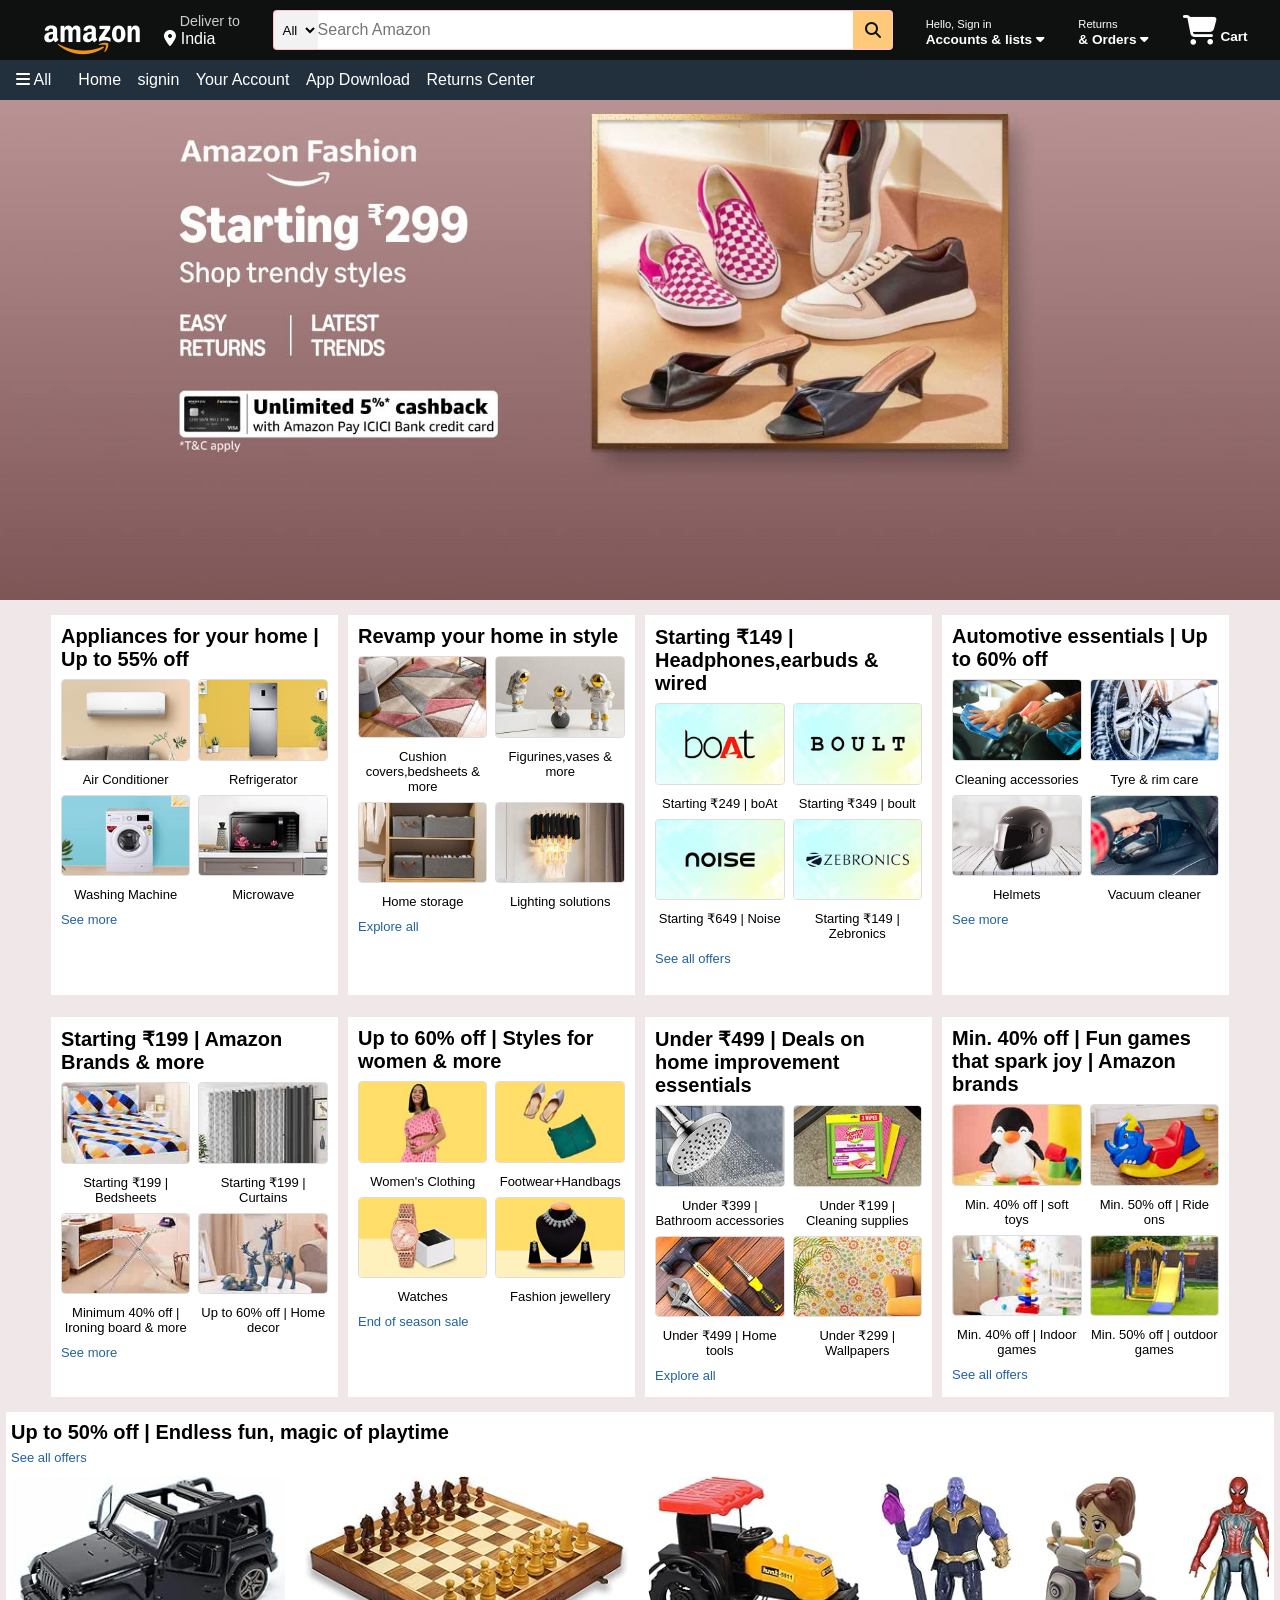
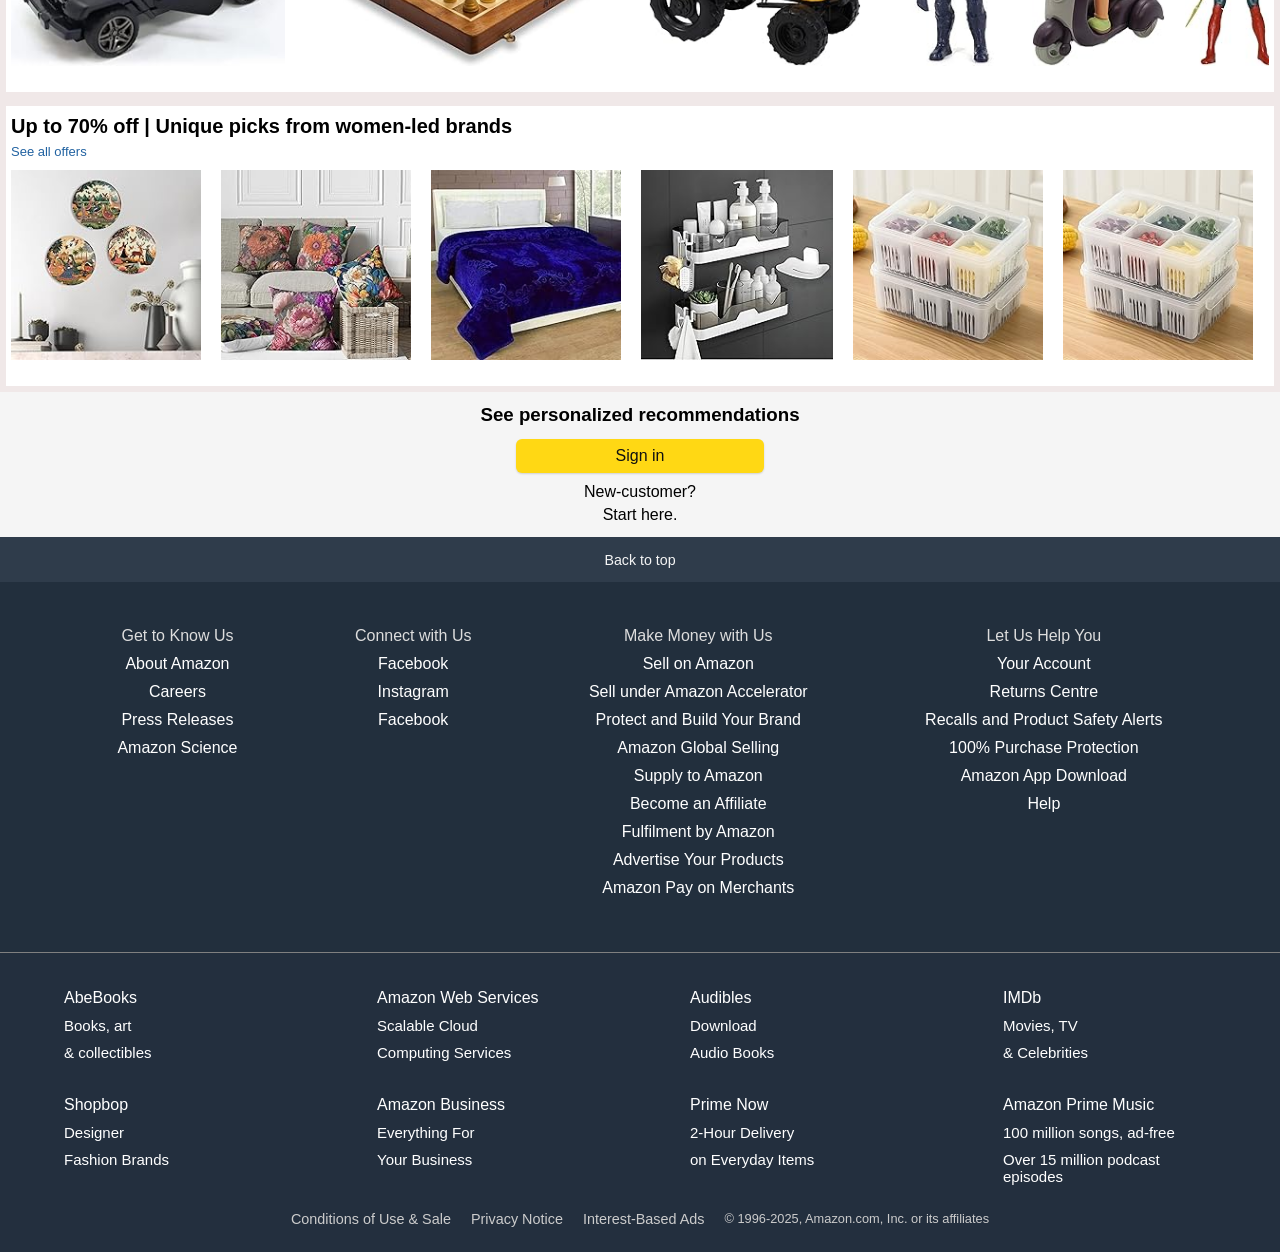
<file: Home.html>
<!DOCTYPE html>
<html lang="en">
<head>
    <meta charset="UTF-8">
    <meta name="viewport" content="width=device-width, initial-scale=1.0">
    <title>Online Shopping site in India: Shop Online for Mobiles, Books, Watches, Shoes and More - Amazon.in</title>
    <link rel="icon" type="image/png" href="a logo.png">
    <link rel="stylesheet" href="https://cdnjs.cloudflare.com/ajax/libs/font-awesome/6.7.2/css/all.min.css" integrity="sha512-Evv84Mr4kqVGRNSgIGL/F/aIDqQb7xQ2vcrdIwxfjThSH8CSR7PBEakCr51Ck+w+/U6swU2Im1vVX0SVk9ABhg==" crossorigin="anonymous" referrerpolicy="no-referrer"/>
    <link rel="stylesheet" href="style.css">
</head>
<body>
    <header>
        <div class="navbar">
            <!--logo-bar starts here-->
            <div class="nav-logo border">
                <div class="logo"></div>

            </div>
           <!--logo-bar ends here-->

           <!--nav-address start here-->
            <div class="nav-address border" >
                <p class="add-first">Deliver to</p>
                <div class="add-icon">
                    <i class="fa-solid fa-location-dot"></i>
                    <p class="add-sec">India</p>
                </div>
            </div>
            <!--nav-address ends here-->

            <!--nav-search bar starts here-->
            <div class="nav-search border">
                <select class="search-select">
                    <option>All</option>
                </select>
                <input placeholder="Search Amazon " class="search-input">
                
                <div class="search-icon">
                <i class="fa-solid fa-magnifying-glass"></i>
            </div>
            </div>
            <!--nav-search bar ends here-->

            <!--nav-signin starts here-->
            <div class="nav-signin border">
             <p><span>Hello, Sign in</span></p>
                <p class="nav-second">Accounts & lists <i class="fa-solid fa-caret-down"></i></p>
                
            </div>
        
           <!--nav-signin ends here-->
              <!--nav-returns starts here-->
              
        <div class="nav-returns border">
            <p><span>Returns</span></p>
               <p class="nav-second">& Orders <i class="fa-solid fa-caret-down"></i> </p>
           </div>
       
          <!--nav-returns ends here-->
          <!--nav-cart starts here-->
          <div class="nav-cart border">
            <i class="fa-solid fa-cart-shopping"></i>
              Cart
           </div>
        </div>
<!--nav-cart ends here-->
<!------panel starts here-->
<div class="panel">
    <div class="panel-all ">
            <i class="fa-solid fa-bars"></i>
            All
    </div>
    <div class="panel-options">
      <a href="index.html">Home</a>
      <a href="New_customer.html">signin</a>
      <a href="youraccount.html">Your Account</a>
      <a href="Appdownload.html">App Download</a>
      <a href="returns.html">Returns Center</a>
      
    </div>
    <!------panel ends here-->
</div>
    </header>
    <!---Hero Section starts here-->
    <div class="hero-section"></div>
    <!---Hero Section ends here-->

    <!--shop section starts here-->
    <div class="shop-section">
        <div class="box">
          <h2>Appliances for your home | Up to 55% off</h2>
          <div class="grid-images">
            <div><img src="images/air conditioner.jpg"><p>Air Conditioner</p></div>
            <div><img src="images/refrigerators.jpg"><p>Refrigerator</p></div>
            <div><img src="images/washing machine.jpg"><p>Washing Machine</p></div>
            <div><img src="images/microwave.jpg"><p>Microwave</p></div>
          </div>
          <a href="#">See more</a>
        </div>
        <div class="box">
            <h2>Revamp your home in style </h2>
            <div class="grid-images">
              <div><img src="images/Cushion covers,bedsheets & more.jpg"><p>Cushion covers,bedsheets & more</p></div>
              <div><img src="images/Figurines,vases & more.jpg"><p>Figurines,vases & more</p></div>
              <div><img src="images/Home storage.jpg"><p>Home storage</p></div>
              <div><img src="images/Lighting solutions.jpg"><p>Lighting solutions</p></div>
            </div>
            <a href="#">Explore all</a>
          </div>
      
        <div class="box">
          <h2>Starting ₹149 | Headphones,earbuds & wired</h2>
          <div class="grid-images">
            <div><img src="images/boat.jpg"><p>Starting ₹249 | boAt</p></div>
            <div><img src="images/bboult.jpg"><p>Starting ₹349 | boult</p></div>
            <div><img src="images/noise.jpg"><p>Starting ₹649 | Noise</p></div>
            <div><img src="images/zebronics.jpg"><p>Starting ₹149 | Zebronics</p></div>
          </div>
          <a href="#">See all offers</a>
        </div>
      
        <div class="box">
          <h2>Automotive essentials | Up to 60% off</h2>
          <div class="grid-images">
            <div><img src="images/cleaning accessories.jpg"><p>Cleaning accessories</p></div>
            <div><img src="images/tyre & rim care.jpg"><p>Tyre & rim care</p></div>
            <div><img src="images/helmets.jpg"><p>Helmets</p></div>
            <div><img src="images/vaccum cleaner.jpg"><p>Vacuum cleaner</p></div>
          </div>
          <a href="#">See more</a>
        </div>
      </div>

      <div class="shop-section2">
        <div class="box">
          <h2>Starting ₹199 | Amazon Brands & more</h2>
          <div class="grid-images">
            <div><img src="images/Starting_199.jpg"><p>Starting ₹199 | Bedsheets</p></div>
            <div><img src="images/curtains.jpg"><p>Starting ₹199 | Curtains</p></div>
            <div><img src="images/ironing board & more.jpg"><p>Minimum 40% off | Ironing board & more</p></div>
            <div><img src="images/home decore.jpg"><p>Up to 60% off | Home decor</p></div>
          </div>
          <a href="#">See more</a>
        </div>
        <div class="box">
            <h2>Up to 60% off | Styles for women & more</h2>
            <div class="grid-images">
              <div><img src="images/womens clothing.jpg"><p>Women's Clothing</p></div>
              <div><img src="images/footware & handbags.jpg"><p>Footwear+Handbags</p></div>
              <div><img src="images/watches.jpg"><p>Watches</p></div>
              <div><img src="images/fashion jwellery.jpg"><p>Fashion jewellery</p></div>
            </div>
            <a href="#">End of season sale</a>
          </div>
      
        <div class="box">
          <h2>Under ₹499 | Deals on home improvement essentials</h2>
          <div class="grid-images">
            <div><img src="images/bathroom accessories.jpg"><p>Under ₹399 | Bathroom accessories</p></div>
            <div><img src="images/cleaning supplies.jpg"><p>Under ₹199 | Cleaning supplies</p></div>
            <div><img src="images/home tools.jpg"><p>Under ₹499 | Home tools</p></div>
            <div><img src="images/wallpapers.jpg"><p>Under ₹299 | Wallpapers</p></div>
          </div>
          <a href="#">Explore all</a>
        </div>
      
        <div class="box">
          <h2>Min. 40% off | Fun games that spark joy | Amazon brands</h2>
          <div class="grid-images">
            <div><img src="images/soft toys.jpg"><p>Min. 40% off | soft toys</p></div>
            <div><img src="images/ride ons.jpg"><p>Min. 50% off | Ride ons</p></div>
            <div><img src="images/indoor games.jpg"><p>Min. 40% off | Indoor games</p></div>
            <div><img src="images/outdoor games.jpg"><p>Min. 50% off | outdoor games</p></div>
          </div>
          <a href="#">See all offers</a>
        </div>
      </div>
 <!--shop section ends here-->
  <!--image-row starts here-->
      <div class="image-row">
      <div class="box3">
        <h2>Up to 50% off | Endless fun, magic of playtime</h2>
        <a href="#">See all offers</a>
        <div class="image-container">
          <div><img src="images/thar.jpg"></div>
          <div><img src="images/chess.jpg"></div>
          <div><img src="images/tractor.jpg"></div>
          <div><img src="images/thor.jpg"></div>
          <div><img src="images/girl.jpg"></div>
          <div><img src="images/spiderman.jpg"></div>
          <div><img src="images/car.jpg"></div>
          <div><img src="images/lacing card.jpg"></div>
          <div><img src="images/wagon.jpg"></div>
          <div><img src="images/jeep.jpg"></div>
          <div><img src="images/car2.jpg"></div>
        </div>
      </div>
    </div>

    <div class="image-row1">
      <div class="box3">
        <h2>Up to 70% off | Unique picks from women-led brands</h2>
        <a href="#">See all offers</a>
        <div class="image-container">
          <div><img src="images/img1.jpg"></div>
          <div><img src="images/img2.jpg"></div>
          <div><img src="images/img3.jpg"></div>
          <div><img src="images/img4.jpg"></div>
          <div><img src="images/img5.jpg"></div>
          <div><img src="images/img5.jpg"></div>
          <div><img src="images/img6.jpg"></div>
          <div><img src="images/img7.jpg"></div>
          <div><img src="images/img8.jpg"></div>
          <div><img src="images/img9.jpg"></div>
          <div><img src="images/img10.jpg"></div>
          <div><img src="images/img11.jpg"></div>
          <div><img src="images/img12.jpg"></div>
          <div><img src="images/img13.jpg"></div>
          <div><img src="images/img14.jpg"></div>
          <div><img src="images/img15.jpg"></div>
          <div><img src="images/img16.jpg"></div>
          <div><img src="images/img17.jpg"></div>
          <div><img src="images/img18.jpg"></div>
        </div>
      </div>
    </div>
      <!--image-row ends here-->

      <!---amazon-container starts here-->
      <div class="amazon-container">
        <h3 class="headline">See personalized recommendations</h3>
        <a class="signin">Sign in</a>
        <P class="new_customer"> New-customer?</P> 
         <div class="start_here">Start here.</div>
      </div>
      <!----amazon-container ends here-->
      <!----Panel before footer starts here-->
      <div class="panel1"> Back to top</div>
            <!----Panel before footer ends here-->

            <!-----Footer starts here-->
<div class="footer">
<ul>
  <p>Get to Know Us</p>
  <a>About Amazon</a>
  <a>Careers</a>
  <a>Press Releases</a>
  <a>Amazon Science</a>
</ul>

<ul>
  <p>Connect with Us</p>
  <a>Facebook</a>
    <a>Instagram</a>
   <a>Facebook</a>
</ul>

<ul>
  <p>Make Money with Us</p>
  <a>Sell on Amazon</a>
    <a>Sell under Amazon Accelerator</a>
   <a>Protect and Build Your Brand</a>
   <a>Amazon Global Selling</a>
   <a>Supply to Amazon</a>
   <a>Become an Affiliate</a>
   <a>Fulfilment by Amazon</a>
   <a>Advertise Your Products</a>
   <a>Amazon Pay on Merchants</a>
</ul>

<ul>
  <p>Let Us Help You</p>
  <a>Your Account</a>
    <a>Returns Centre</a>
   <a>Recalls and Product Safety Alerts</a>
   <a>100% Purchase Protection</a>
   <a>Amazon App Download</a>
   <a>Help</a>
</ul>
</div>


<div class="footer-panel2">
  <div class="panel-row">
    <ul>
      <p><a href="#">AbeBooks</a></p>
      <div class="sec">
       <a href="#"> Books, art</a>
         <a href="#">& collectibles</a>
       </div>
     </ul>
     <ul>
       <p><a href="#">Amazon Web Services</a></p>
       <div class="sec">
       <a href="#">Scalable Cloud</a>
       <a href="#">Computing Services</a>
     </div>
     </ul>
     <ul>
       <p><a href="#">Audibles</a></p>
       <div class="sec">
       <a href="#">Download</a>
       <a href="#">  Audio Books</a>
     </div>
     </ul>
     <ul>
       <p><a href="#">IMDb</a></p>
       <div class="sec">
       <a href="#">Movies, TV</a>
       <a href="#">& Celebrities</a>
     </div>
     </ul>
   </div>

   <div class="panel-row">
    <ul>
      <p><a href="#">Shopbop</a></p>
      <div class="sec">
       <a href="#"> Designer</a>
         <a href="#">Fashion Brands</a>
       </div>
     </ul>
     <ul>
       <p><a href="#">Amazon Business</a></p>
       <div class="sec">
       <a href="#">Everything For</a>
       <a href="#">Your Business</a>
     </div>
     </ul>
     <ul>
       <p><a href="#">Prime Now</a></p>
       <div class="sec">
       <a href="#">2-Hour Delivery</a>
       <a href="#">  on Everyday Items</a>
     </div>
     </ul>
     <ul>
       <p><a href="#">Amazon Prime Music</a></p>
       <div class="sec">
       <a href="#">100 million songs, ad-free</a>
       <a href="#">Over 15 million podcast episodes</a>
     </div>
     </ul>
   </div>
   <div class="bottom-panel">
    <a href="#">Conditions of Use & Sale</a>
    <a href="#">Privacy Notice</a>
    <a href="#">Interest-Based Ads</a>
    <p class="copyright">© 1996-2025, Amazon.com, Inc. or its affiliates</p>
   </div>
  
  </div>


              <!-----Footer ends here-->


</body>
</html>
</file>
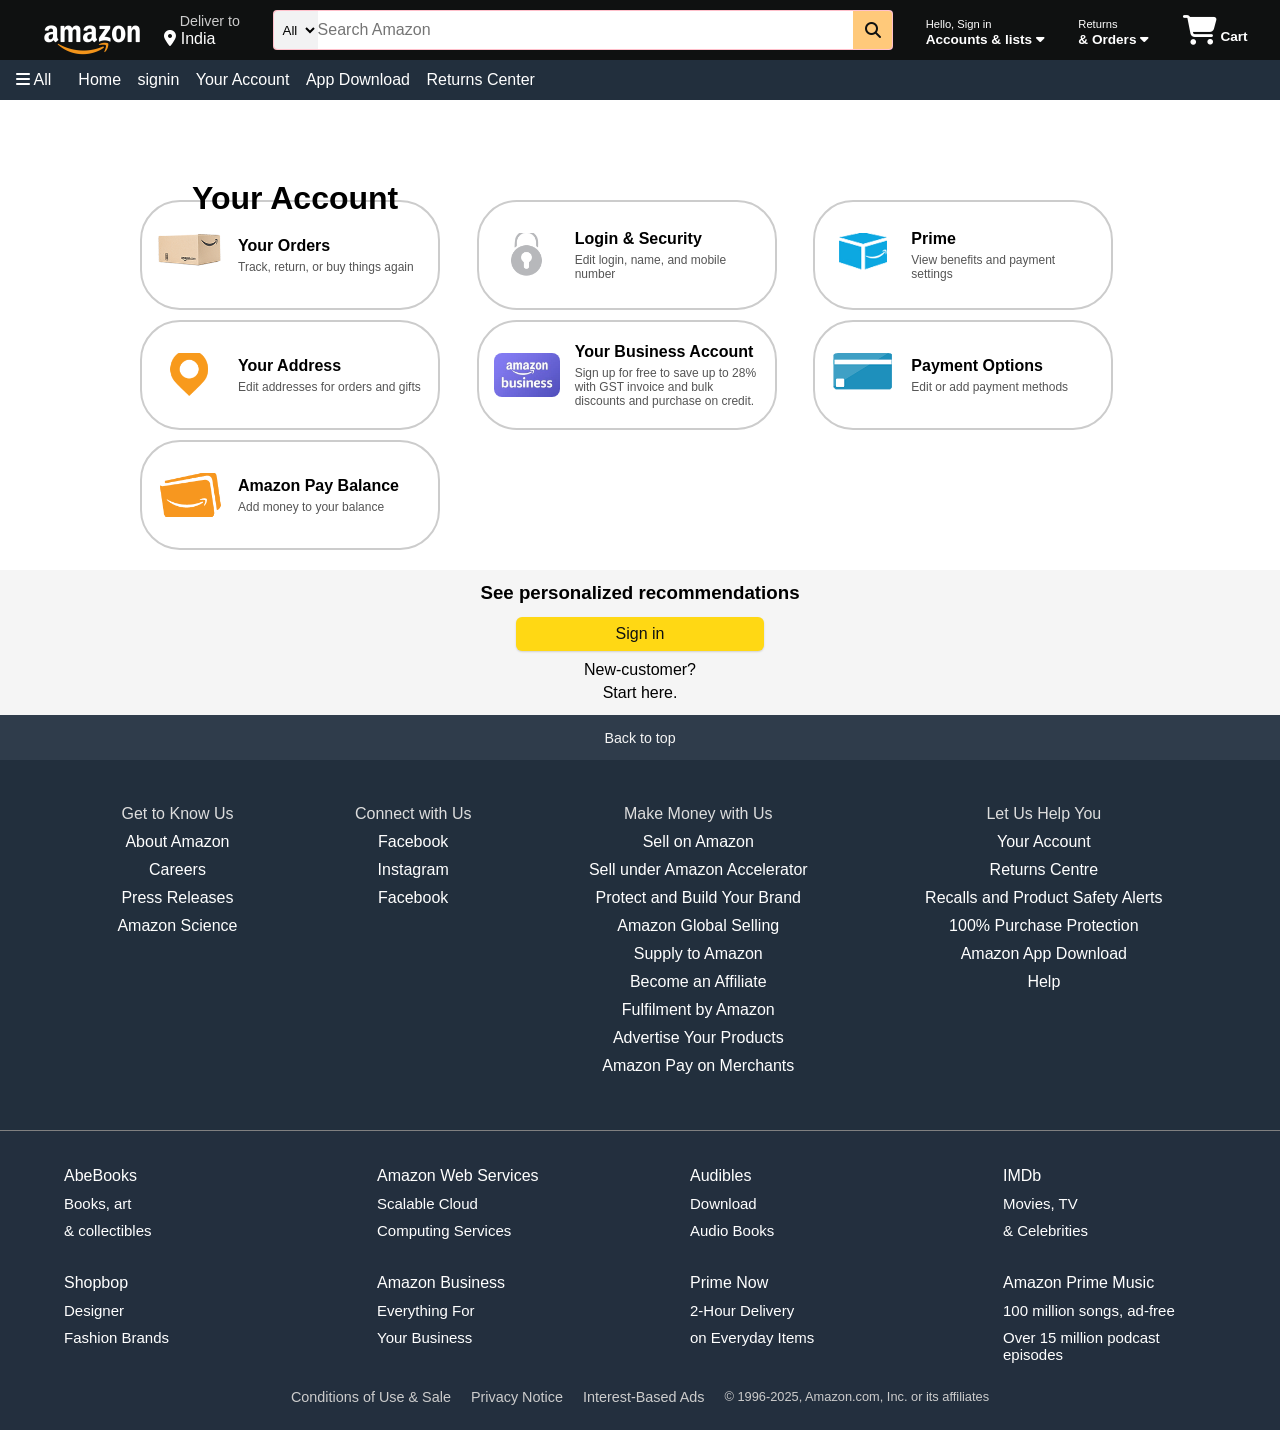
<file: youraccount.html>
<!DOCTYPE html>
<html lang="en">
<head>
    <meta charset="UTF-8">
    <meta name="viewport" content="width=device-width, initial-scale=1.0">
    <title>Your Account</title>
    <link rel="stylesheet" href="https://cdnjs.cloudflare.com/ajax/libs/font-awesome/6.7.2/css/all.min.css" integrity="sha512-Evv84Mr4kqVGRNSgIGL/F/aIDqQb7xQ2vcrdIwxfjThSH8CSR7PBEakCr51Ck+w+/U6swU2Im1vVX0SVk9ABhg==" crossorigin="anonymous" referrerpolicy="no-referrer"/>
    <link rel="stylesheet" href="style.css">
</head>
<body>
    <header>
        <div class="navbar">
            <!--logo-bar starts here-->
            <div class="nav-logo border">
                <div class="logo"></div>

            </div>
           <!--logo-bar ends here-->

           <!--nav-address start here-->
            <div class="nav-address border" >
                <p class="add-first">Deliver to</p>
                <div class="add-icon">
                    <i class="fa-solid fa-location-dot"></i>
                    <p class="add-sec">India</p>
                </div>
            </div>
            <!--nav-address ends here-->

            <!--nav-search bar starts here-->
            <div class="nav-search border">
                <select class="search-select">
                    <option>All</option>
                </select>
                <input placeholder="Search Amazon " class="search-input">
                
                <div class="search-icon">
                <i class="fa-solid fa-magnifying-glass"></i>
            </div>
            </div>
            <!--nav-search bar ends here-->

            <!--nav-signin starts here-->
            <div class="nav-signin border">
             <p><span>Hello, Sign in</span></p>
                <p class="nav-second">Accounts & lists <i class="fa-solid fa-caret-down"></i></p>
                
            </div>
        
           <!--nav-signin ends here-->
              <!--nav-returns starts here-->
        <div class="nav-returns border">
            <p><span>Returns</span></p>
               <p class="nav-second">& Orders <i class="fa-solid fa-caret-down"></i> </p>
           </div>
       
          <!--nav-returns ends here-->
          <!--nav-cart starts here-->
          <div class="nav-cart border">
            <i class="fa-solid fa-cart-shopping"></i>
              Cart
           </div>
        </div>
<!--nav-cart ends here-->
<!------panel starts here-->
<div class="panel">
    <div class="panel-all ">
            <i class="fa-solid fa-bars"></i>
            All
    </div>
    <div class="panel-options">
      <a href="index.html">Home</a>
      <a href="New_customer.html">signin</a>
      <a href="youraccount.html">Your Account</a>
      <a href="Appdownload.html">App Download</a>
      <a href="returns.html">Returns Center</a>
      
    </div>
    <!------panel ends here-->
</div>
    
    <div class="herosection1">
        <h1>Your Account</h1>
        <div class="grid-container">
            <div class="square">
                <img src="images/your orders.png" alt="img1">
                <div class="text-content">
                    <h3>Your Orders</h3>
                    <p>Track, return, or buy things again</p>
                </div>
            </div>
            <div class="square">
                <img src="images/login security.png" alt="img2">
                <div class="text-content">
                    <h3>Login & Security</h3>
                    <p>Edit login, name, and mobile number</p>
                </div>
            </div>
            <div class="square">
                <img src="images/prime.png" alt="img3">
                <div class="text-content">
                    <h3>Prime</h3>
                    <p>View benefits and payment settings</p>
                </div>
            </div>
            <div class="square">
                <img src="images/your address.png" alt="img4">
                <div class="text-content">
                    <h3>Your Address</h3>
                    <p>Edit addresses for orders and gifts</p>
                </div>
            </div>
            <div class="square">
                <img src="images/your bussiness account.jpg" alt="img5">
                <div class="text-content">
                    <h3>Your Business Account</h3>
                    <p>Sign up for free to save up to 28% with GST invoice and bulk discounts and purchase on credit.</p>
                </div>
            </div>
            <div class="square">
                <img src="images/payment option.png" alt="img6">
                <div class="text-content">
                    <h3>Payment Options</h3>
                    <p>Edit or add payment methods</p>
                </div>
            </div>
            <div class="square">
                <img src="images/amzon pay balance.png" alt="img7">
                <div class="text-content">
                    <h3>Amazon Pay Balance</h3>
                    <p>Add money to your balance</p>
                </div>
            </div>
    </div>

    <div class="amazon-container">
        <h3 class="headline">See personalized recommendations</h3>
        <a class="signin">Sign in</a>
        <P class="new_customer"> New-customer?</P> 
         <div class="start_here">Start here.</div>
      </div>
      <!----amazon-container ends here-->
      <!----Panel before footer starts here-->
      <div class="panel1"> Back to top</div>
            <!----Panel before footer ends here-->

                <!-----Footer starts here-->
<div class="footer">
    <ul>
      <p>Get to Know Us</p>
      <a >About Amazon</a>
      <a>Careers</a>
      <a>Press Releases</a>
      <a>Amazon Science</a>
    </ul>
    
    <ul>
      <p>Connect with Us</p>
      <a>Facebook</a>
        <a>Instagram</a>
       <a>Facebook</a>
    </ul>
    
    <ul>
      <p>Make Money with Us</p>
      <a>Sell on Amazon</a>
        <a>Sell under Amazon Accelerator</a>
       <a>Protect and Build Your Brand</a>
       <a>Amazon Global Selling</a>
       <a>Supply to Amazon</a>
       <a>Become an Affiliate</a>
       <a>Fulfilment by Amazon</a>
       <a>Advertise Your Products</a>
       <a>Amazon Pay on Merchants</a>
    </ul>
    
    <ul>
      <p>Let Us Help You</p>
      <a>Your Account</a>
        <a>Returns Centre</a>
       <a>Recalls and Product Safety Alerts</a>
       <a>100% Purchase Protection</a>
       <a>Amazon App Download</a>
       <a>Help</a>
    </ul>
    </div>
    
  
    
    <div class="footer-panel2">
      <div class="panel-row">
        <ul>
          <p><a href="#">AbeBooks</a></p>
          <div class="sec">
           <a href="#"> Books, art</a>
             <a href="#">& collectibles</a>
           </div>
         </ul>
         <ul>
           <p><a href="#">Amazon Web Services</a></p>
           <div class="sec">
           <a href="#">Scalable Cloud</a>
           <a href="#">Computing Services</a>
         </div>
         </ul>
         <ul>
           <p><a href="#">Audibles</a></p>
           <div class="sec">
           <a href="#">Download</a>
           <a href="#">  Audio Books</a>
         </div>
         </ul>
         <ul>
           <p><a href="#">IMDb</a></p>
           <div class="sec">
           <a href="#">Movies, TV</a>
           <a href="#">& Celebrities</a>
         </div>
         </ul>
       </div>
    
       <div class="panel-row">
        <ul>
          <p><a href="#">Shopbop</a></p>
          <div class="sec">
           <a href="#"> Designer</a>
             <a href="#">Fashion Brands</a>
           </div>
         </ul>
         <ul>
           <p><a href="#">Amazon Business</a></p>
           <div class="sec">
           <a href="#">Everything For</a>
           <a href="#">Your Business</a>
         </div>
         </ul>
         <ul>
           <p><a href="#">Prime Now</a></p>
           <div class="sec">
           <a href="#">2-Hour Delivery</a>
           <a href="#">  on Everyday Items</a>
         </div>
         </ul>
         <ul>
           <p><a href="#">Amazon Prime Music</a></p>
           <div class="sec">
           <a href="#">100 million songs, ad-free</a>
           <a href="#">Over 15 million podcast episodes</a>
         </div>
         </ul>
       </div>
       <div class="bottom-panel">
        <a href="#">Conditions of Use & Sale</a>
        <a href="#">Privacy Notice</a>
        <a href="#">Interest-Based Ads</a>
        <p class="copyright">© 1996-2025, Amazon.com, Inc. or its affiliates</p>
       </div>
      
      </div>
</body>
</html>
</file>
<file: style.css>
*{
    box-sizing: border-box;
    padding: 0;
    margin: 0;
    font-family: Arial;
   
    
}

.navbar{
height: 60px;
background-color: #0f1111;
color: white;
display: flex;
align-items: center;
justify-content: space-evenly;
flex-direction: row;
}
/*---box 1---*/
.nav-logo{
    height: 50px;
width: 100px;

}

.logo{
    background-image:url(images/amazon_logo.png);
    background-size: cover;
    height: 50px;
    width: 100%;
}
.border{
    border: 1px solid transparent;
    
}
.border:hover{
    border: 1px solid white ;
}
/*---box 2---*/
.add-first{
    color: #cccccc;
    font-size: 0.89rem;
    margin-left: 15px;
    padding: 1px;

}
.add-sec{
margin-left: 5px;
   font-size: 1rem;
}
.add-icon{
    display: flex;
}
/*-----box 3--*/
.nav-search{
    display: flex;
    justify-content: space-evenly;
    background-color:pink;
    width: 620px;
    height: 40px;
   border-radius: 4px;
   
}
.search-select{
    background-color: #f2f2f3;
    width: 50px;
    text-align: center;
    border-top-left-radius: 4px;
    border-bottom-left-radius: 4px;
    border: none;
}
.search-input{
    width: 100%;
    font-size: 1rem;
    border: none;
}
.search-icon{
    width: 45px;
    display: flex;
    justify-content: center;
    align-items: center;
    background-color: rgba(255, 213, 0, 0.4);
    border-top-right-radius: 4px;
    border-bottom-right-radius: 4px;
    color: #0f1111;
}
.nav-search:hover{
    border: 2px solid rgba(240, 240, 7, 0.226);
}
/*---box 4---*/
span{
    font-size: 0.7rem;
}
.nav-second{
    font-size: 0.85rem;
    font-weight: 700;
}
/*box 6*/
.nav-cart i{
font-size:30px
}
.nav-cart{
    font-size: 0.85rem;
    font-weight: 700;
}
/*---Panel---*/
.panel {
  height: 40px;
  background-color: #222f3d;
  display: flex;
  align-items: center;
  padding-left: 10px; 
  color: white;
  gap: 15px;
}


.panel-options a,
.panel-all {
  display: inline-block;
  margin: 0 5px;
  border: 1px solid transparent;
  transition: all 0.3s ease;
  color: white;
  text-decoration: none; 
}


.panel-options a:hover,
.panel-all:hover {
  border: 1px solid white;
  background-color: rgba(255, 255, 255, 0.1);
  cursor: pointer;
}


/*---Hero Section---*/
.hero-section{
    background-image:url("images/hero1img.jpg");
   background-position: center;
    vertical-align: top;
    height: 500px;
    box-sizing: border-box;
    background-size: cover;
 

}
/*---shop section---*/
.shop-section, .shop-section2 {
    display: flex;
    flex-wrap: wrap;
    gap: 10px;
    justify-content: center;
    padding: 7px;
    align-items: center;
    background-color: #f0e8e8;
    
  }
  
  .box {
    height: 380px;
    width: 23%;
    border: 2px  #cccccc;
    padding: 10px;
    background-color:rgb(255, 255, 255);
    font-family: Arial, sans-serif;
    margin-top: 8px;
 
  }
  
  .box h2 {
    font-size: 20px;
    margin-bottom: 8px;
  }
  
  .grid-images {
    display: grid;
    grid-template-columns: repeat(2, 1fr);
    gap: 8px;
    margin-top: 6px;
  }
  
  .grid-images img {
    
    width: 100%;
    border: 1px solid #ddd;
    border-radius: 4px;
  }
  
  .grid-images p {
    font-size: 13px;
    text-align: center;
    margin-top: 7px;
  }
  
  .box a{
    display: block;
   margin-top: 10px;
    font-size: 13px ;
    color: rgb(33, 98, 161);
    text-decoration: none;
    text-wrap: wrap;

  }
  
  .box a:hover {
    text-decoration: underline;
  }
  .box3 {
    
    height: 280px;
    width: 100%;
    padding: 5px;
    background: white;
    border: 2px whitesmoke;
    font-family: Arial;
    margin-top: 2px;
    overflow-x: hidden;
    overflow-y: auto;
   
  }
  
  .box3 h2 {
    font-size: 20px;
    font-weight: 700;
    margin: 4px 0;
  }
  
  .box3 a {
    font-size: 13px;
    color: rgb(33, 98, 161);
    text-decoration: none;
  }
  
  .box3 a:hover {
    text-decoration: underline;
  }
  
  .image-container {
    display: flex;
    gap: 20px;
    overflow-y: hidden;
    overflow-x: auto;
    margin-top: 10px;
  }
  
  .image-container img {
    height: 190px;
    width: 100%px;
  }
  .image-row, .image-row1 {
    width: 100%;
    background-color: #f0e8e8; 
    padding: 6px;
    display: flex;
    justify-content: center;
}

.image-row .box3,
.image-row1 .box {
    width: 100%;
    background-color: #fff;
  
}
.amazon-container {
  width: 100%;
  height: 145px;
  background-color: whitesmoke;
  text-align: center;
  padding-top: 4px;
  padding-bottom: 10px;
}

.headline {
  padding-top: 8px;
  margin-bottom: 8px; 
}

.signin {
  display: inline-block;
  margin-top: 5px;
  margin-bottom: 5px;
  font-family: Arial;
  font-size: medium;
  font-weight: 400;

  background-color: #ffd814;
  color: #0f1111;
  padding: 8px 100px;
  border-radius: 6px;
  text-decoration: none;
  box-shadow: 0 1px 2px rgba(0, 0, 0, 0.15);
}
.new_customer{
 
  margin-top: 5px;
  margin-bottom: 5px;
  font-family: Arial;
  font-size: medium;
  font-weight: 200;
}
.start_here a{
  font-size: 13px;
  font-size: medium;
  color: rgb(33, 98, 161);
  text-decoration: none;
}
.start_here a:hover{
text-decoration: underline;
}
.panel1{
  width: 100%;
  height: 45px;
  background-color: #212f3fee;
  text-align: center;
  color: whitesmoke;
  font-size: 0.89rem;
 padding-top: 15px;
}
.footer{
  background-color: #222f3d;
color: #ddd;
height: 370px;
width: 100%;
display: flex;
text-align: center;
justify-content: space-evenly;
padding-top: 45px;

}
ul a{
  display: block;
  font-size: 0.85rem;
  margin-top: 10px;
}

 .footer-panel2 {
  background-color: #232F3E;
  color: gray;
  border-top: 1px solid gray;
  height: 300px;
  width: 100%;
  display: flex;
  flex-direction: column;
  align-items: center;

  margin-top: 0;
  justify-content: space-evenly;
  
}

.panel-row{
  display: grid;
  grid-template-columns: repeat(4, 1fr); 
  gap: 30px 100px; 
  width: 90%;
  max-width: 1200px;
  text-align: left; 
  
  
}
ul a{
  
  font-size: 0.99rem;

  color: white;
  font-size: medium;
  text-decoration: none;
}
 .sec a{
  font-size: 15px;
}
ul a:hover {
  text-decoration: underline;
  color: #ccc;
}

.sec a:hover {
  color: #ccc;
}
.bottom-panel {
  display: flex;
  justify-content: center;
  gap: 20px;
  background-color: #232F3E;
 
}

.bottom-panel a {
  color: #cccccc;
  text-decoration: none;
  font-size: 0.9rem;
}

.bottom-panel a:hover {
  text-decoration: underline;
}
.copyright {
  background-color: #232F3E;
  text-align: center;
  color: #ccc;
  font-size: 0.8rem;
  margin: 0; 

  line-height: 1.2;
}
.herosection1{
  background-color: white;
  width: 100%;
  height:600px;
}
.herosection1 h1{
  position: absolute;
  top: 20%;
  left: 15%;
  color:  black;
  
}
.grid-container {
  display: grid;
  grid-template-columns: repeat(3, 1fr);
  gap: 10px; 
  max-width: 1000px;
  margin: 0 auto;
  margin-top: 100px;
  padding-bottom: 20px;
 
}

.square {
  display: flex;
  align-items: center;
  width: 300px;
  height: 110px;
  background-color: white;
  border: 2px solid #ccc;
  padding: 15px;
  transition: border-color 0.3s ease, transform 0.3s ease;
  border-radius: 40px;
  box-sizing: border-box;
  text-align: left;
  
}

.square img {
  width: 66px;
  height: 44px;
  object-fit: cover;
  border-radius: 8px;
  margin-right: 15px;
}

.text-content {
  flex: 1;
}

.text-content h3 {
  margin: 0 0 5px;
  font-size: 16px;
}

.text-content p {
  font-size: 12px;
  color: #555;
  margin: 0;
}

.square:hover {
  border-color: #007bff;
  transform: scale(1.03);
  cursor: pointer;
  background-color: rgb(245, 227, 193);
}
.return-container {
 margin-bottom: 150px;
  align-items: center;
  width: 100%;
  max-width: 350px;
}

.logo {
  display: block;
  margin: 0 auto 10px;
  width: 120px;
}

.login-box {
  border: 1px solid #ddd;
  padding: 20px;
  border-radius: 8px;
}

.login-box h2 {
  margin-bottom: 20px;
}

.input-box {
  width: 100%;
  padding: 8px;
  margin: 8px 0 16px;
  border: 1px solid #ccc;
  border-radius: 4px;
}

.continue-btn {
  width: 100%;
  background-color: #f7ca00;
  border: 1px solid #a88734;
  padding: 8px;
  border-radius: 8px;
  cursor: pointer;
  font-weight: bold;
}

.terms {
  font-size: 12px;
  color: #555;
  margin-top: 16px;
}

.terms a {
  color: #0066c0;
  text-decoration: none;
}

.help-link {
  display: inline-block;
  margin-top: 16px;
  color: #0066c0;
  text-decoration: none;
  font-size: 14px;
}

.divider {
  text-align: center;
  margin: 20px 0 10px;
  position: relative;
}

.divider span {
  background-color: #fff;
  padding: 0 10px;
  color: #888;
}

.divider::before {
  content: "";
  height: 1px;
  background: #ccc;
  position: absolute;
  left: 0;
  right: 0;
  top: 50%;
  z-index: -1;
}

.create-btn {
  width: 100%;
  background-color: #fff;
  border: 1px solid #ccc;
  padding: 8px;
  border-radius: 8px;
  cursor: pointer;
  margin-bottom: 20px;
}

footer {
  text-align: center;
  font-size: 12px;
  color: #555;
}

.footer-links {
  margin-bottom: 8px;
}

.footer-links a {
  margin: 0 10px;
  text-decoration: none;
  color: #0066c0;
}

footer p {
  margin: 0;
}
.center-wrapper {
  display: flex;
  justify-content: center;
  align-items: center;
  min-height: 100vh;
}
.app-hero {
  display: flex;
  flex-direction: column; /* stack images vertically */
  background-color: #ccc;
 padding: 0%;
  margin-left: 10px;
  margin-right: 10px;
  width: 100%;
  border: none;
}

.app-hero img {
  
  width: 100%;          
  height: auto;     
  flex-wrap: wrap;   
  overflow-y: hidden;
  overflow-x: hidden;
  
}
/*------------FOR MOBILE VIEW-----------*/
@media (max-width: 768px) {
  .navbar {
    display: flex;
    flex-wrap: nowrap;
    overflow-x: auto;
    align-items: center;
    padding: 5px;
    gap: 10px;
  }

  .nav-logo,
  .nav-address,
  .nav-search,
  .nav-signin,
  .nav-returns,
  .nav-cart {
    flex: 0 0 auto; 
    min-width: max-content;
  }

  .nav-search {
    display: flex;
    width: auto;
    flex: 0 0 auto;
  }

  .search-select {
    width: auto;
    font-size: 12px;
  }

  .search-input {
    width: 100px;
    font-size: 12px;
  }

  .search-icon {
    padding: 0 5px;
  }

  .panel {
    overflow-x: auto;
    white-space: nowrap;
    padding: 5px;
  }

  .panel-options {
    display: inline-flex;
    gap: 10px;
    flex-wrap: nowrap;
  }

  .panel-options p {
    flex: 0 0 auto;
    font-size: 12px;
    white-space: nowrap;
  }
}
@media (max-width: 768px) {
  .hero-section {
    width: 100%;
    height: 200px;
    background: url('images/hero1img.jpg') center/cover no-repeat;
  }

  .shop-section,
.shop-section2 {
  display: flex;
  flex-direction: row;
  overflow-x: auto;
  scroll-snap-type: x mandatory;
  scroll-padding-left: 1rem;  /* <-- Important: ensures first box is fully visible */
  padding-left: 1rem;         /* Optional: for visual spacing */
  gap: 1rem;                  /* Space between boxes */
}

.shop-section .box,
.shop-section2 .box {
  flex: 0 0 auto;             /* Prevents shrinking */
  width: 280px;               /* Adjust width as needed */
  scroll-snap-align: start;  /* Snap to each box */
  background: white;         /* Optional: for clarity */
  box-sizing: border-box;
}


  .image-row .image-container,
  .image-row1 .image-container {
    display: flex;
    overflow-x: auto;
    gap: 10px;
    padding: 10px;
  }

  .image-row .image-container div,
  .image-row1 .image-container div {
    flex: 0 0 auto;
    min-width: 120px;
  }

  .image-row img,
  .image-row1 img {
    width: 100%;
    height: auto;
    border-radius: 8px;
  }
}
.shop-section,
.shop-section2 {
  flex: 0 0 auto;
  padding-left: 16px;
  padding-right: 16px;
}
@keyframes fadeSlideUp {
  from {
    opacity: 0;
    transform: translateY(20px);
  }
  to {
    opacity: 1;
    transform: translateY(0);
  }
}
@media (max-width: 768px) {
  .footer {
    display: flex;
    overflow-x: auto;
    flex-wrap: nowrap;
    gap: 20px;
    padding: 20px 10px;
    background-color: #232f3e;
    color: white;
    scroll-snap-type: x mandatory;
  }

  .footer ul {
    min-width: 200px;
    flex-shrink: 0;
    scroll-snap-align: start;
    background-color: #232f3e;
    padding: 10px;
  }

  .footer p {
    font-weight: bold;
    margin-bottom: 10px;
  }

  .footer a {
    display: block;
    color: #ddd;
    font-size: 14px;
    margin: 4px 0;
    text-decoration: none;
  }

  .footer a:hover {
    text-decoration: underline;
  }
}
@media (max-width: 768px) {
  .footer-panel2 {
    background-color: #131a22;
    padding: 20px 10px;
    color: white;
  }

  .panel-row {
    display: flex;
    overflow-x: auto;
    gap: 20px;
    padding: 10px 0;
    scroll-snap-type: x mandatory;
    flex-wrap: nowrap;
  }

  .panel-row ul {
    min-width: 200px;
    flex-shrink: 0;
    scroll-snap-align: start;
  }

  .panel-row p {
    font-weight: bold;
    color: #ddd;
    margin-bottom: 5px;
  }

  .panel-row a {
    display: block;
    color: #aaa;
    font-size: 14px;
    margin: 4px 0;
    text-decoration: none;
  }

  .panel-row a:hover {
    text-decoration: underline;
  }

  .bottom-panel {
    text-align: center;
    padding: 20px 10px;
    font-size: 12px;
    background-color: #0f1111;
    color: #ccc;
  }

  .bottom-panel a {
    color: #999;
    margin: 0 8px;
    display: inline-block;
  }

  .bottom-panel a:hover {
    text-decoration: underline;
  }

  .bottom-panel .copyright {
    margin-top: 10px;
    font-size: 11px;
    color: #777;
  }
}
@keyframes slideInFooterPanel {
  from {
    opacity: 0;
    transform: translateX(-30px);
  }
  to {
    opacity: 1;
    transform: translateX(0);
  }
}
@media (max-width: 768px) {
  .footer-panel {
    animation: slideInFooterPanel 0.6s ease-in-out;
  }
}
@media (max-width: 768px) {
  .grid-container {
    display: flex;
    flex-direction: column;
    align-items: center;
    gap: 20px;
  }

  .square {
    width: 90%;
    max-width: 400px;
    padding: 16px;
    box-sizing: border-box;
    border: 1px solid #ccc;
    border-radius: 8px;
    text-align: center;
    background-color: white;
  }

  .square img {
    width: 70px;
    height: 70px;
    object-fit: contain;
    margin-bottom: 10px;
  }

  .text-content h3 {
    font-size: 18px;
    margin: 8px 0 4px;
    color: #111;
  }

  .text-content p {
    font-size: 14px;
    color: #555;
  }

  .herosection1 {
    padding: 20px 10px;
    margin-bottom: 40px; /* to prevent overlapping footer */
  }
}
</file>
